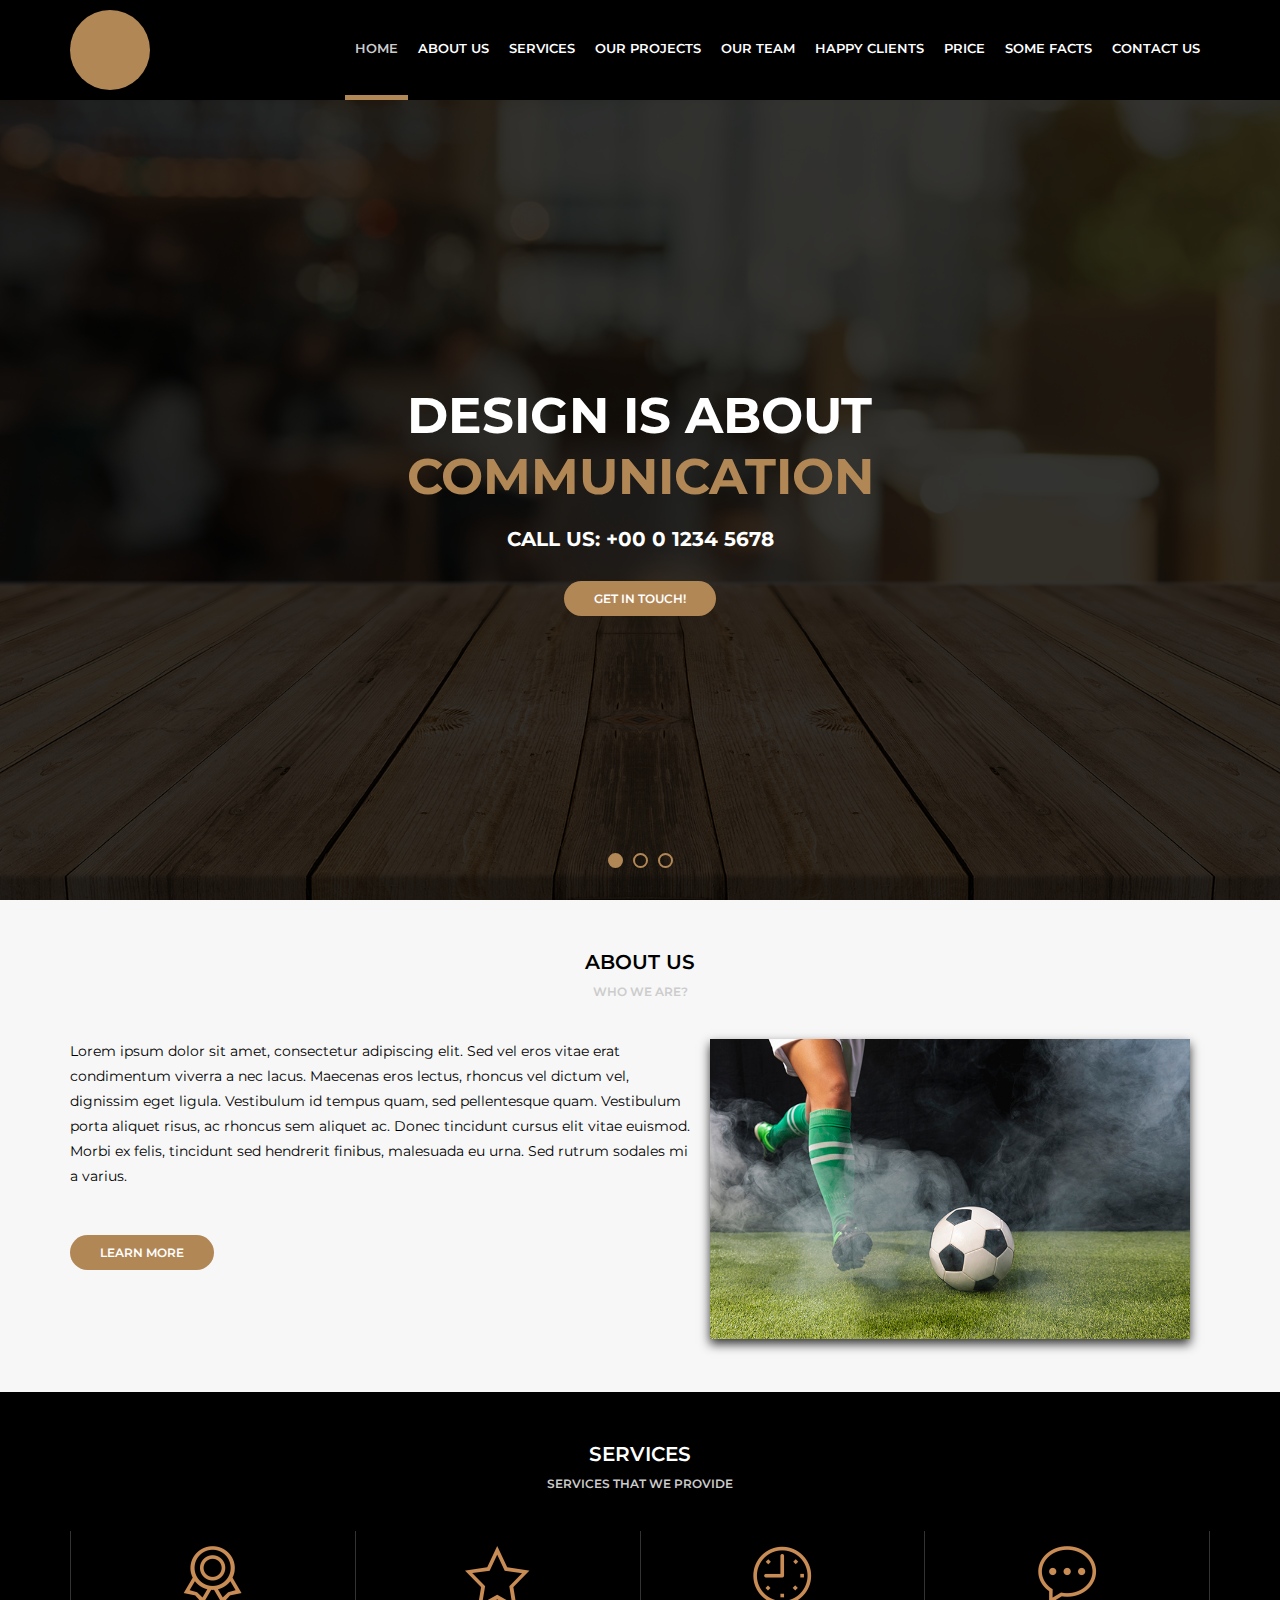
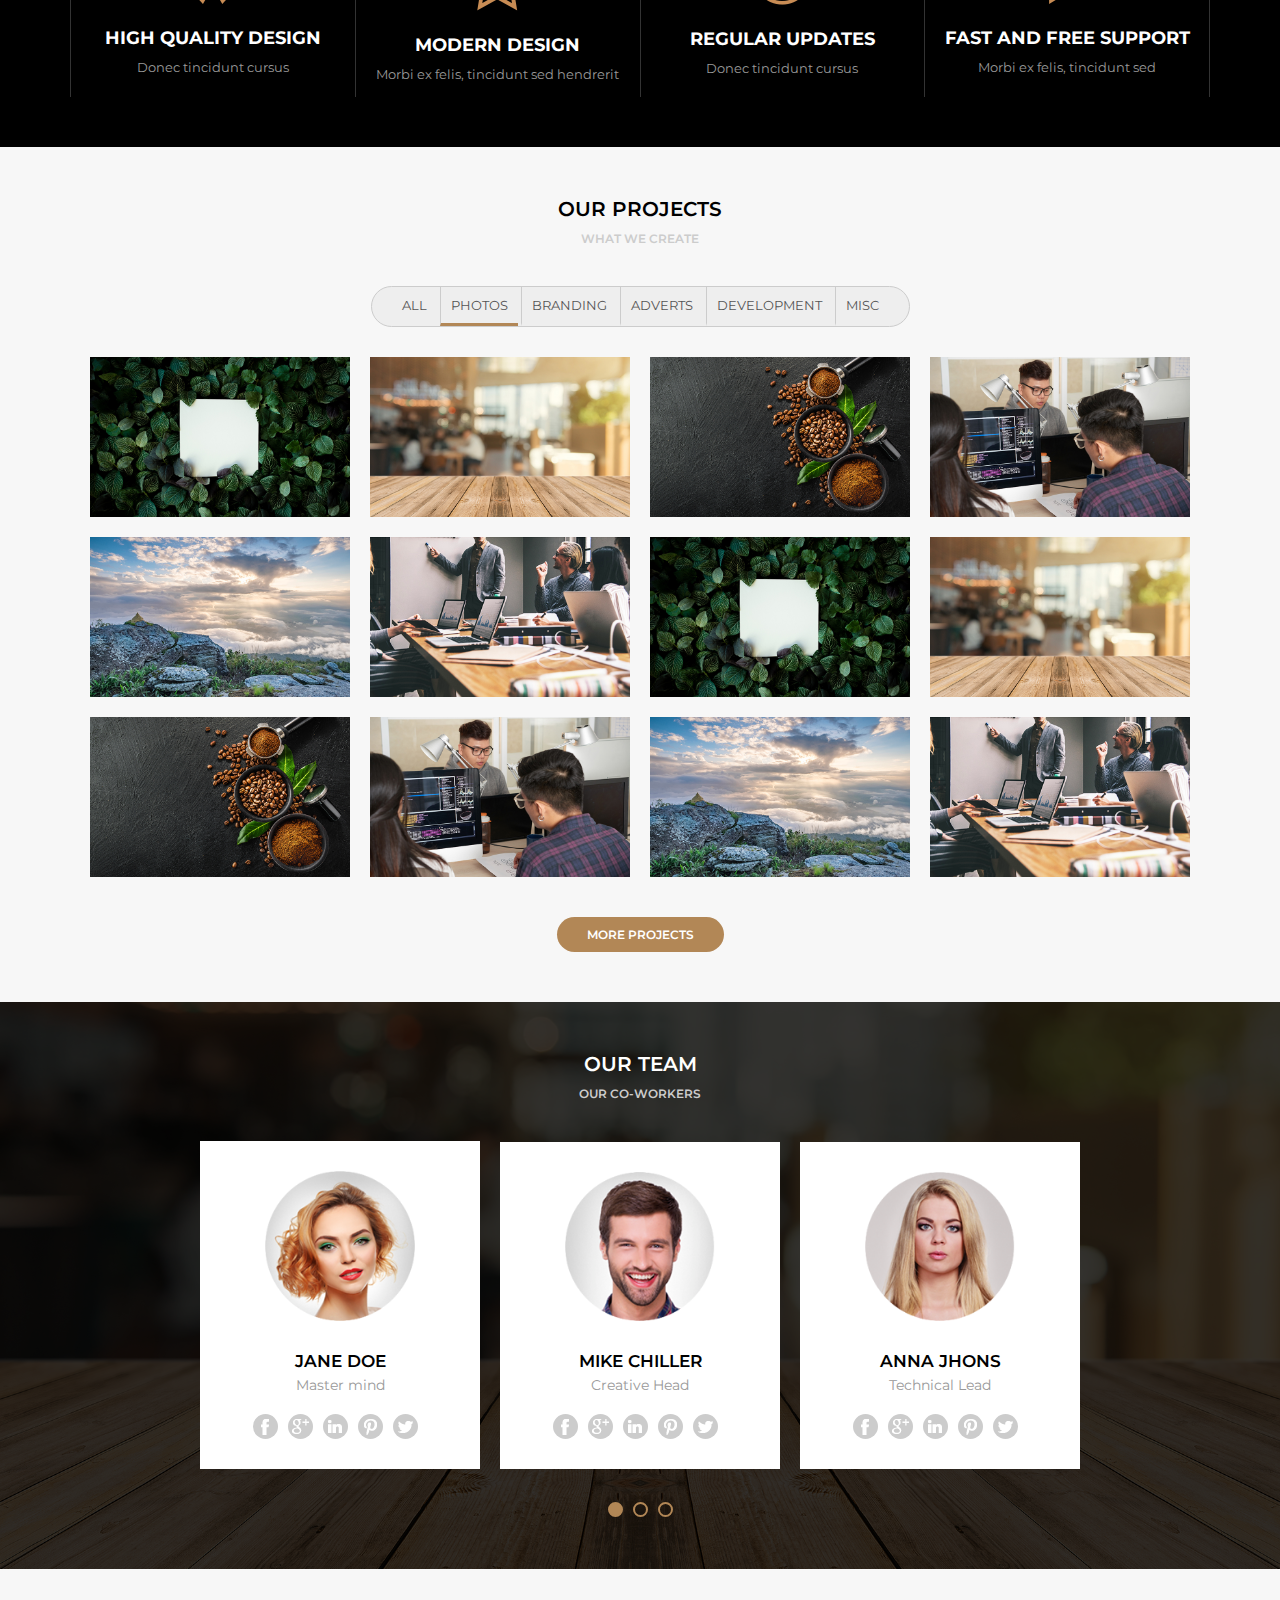
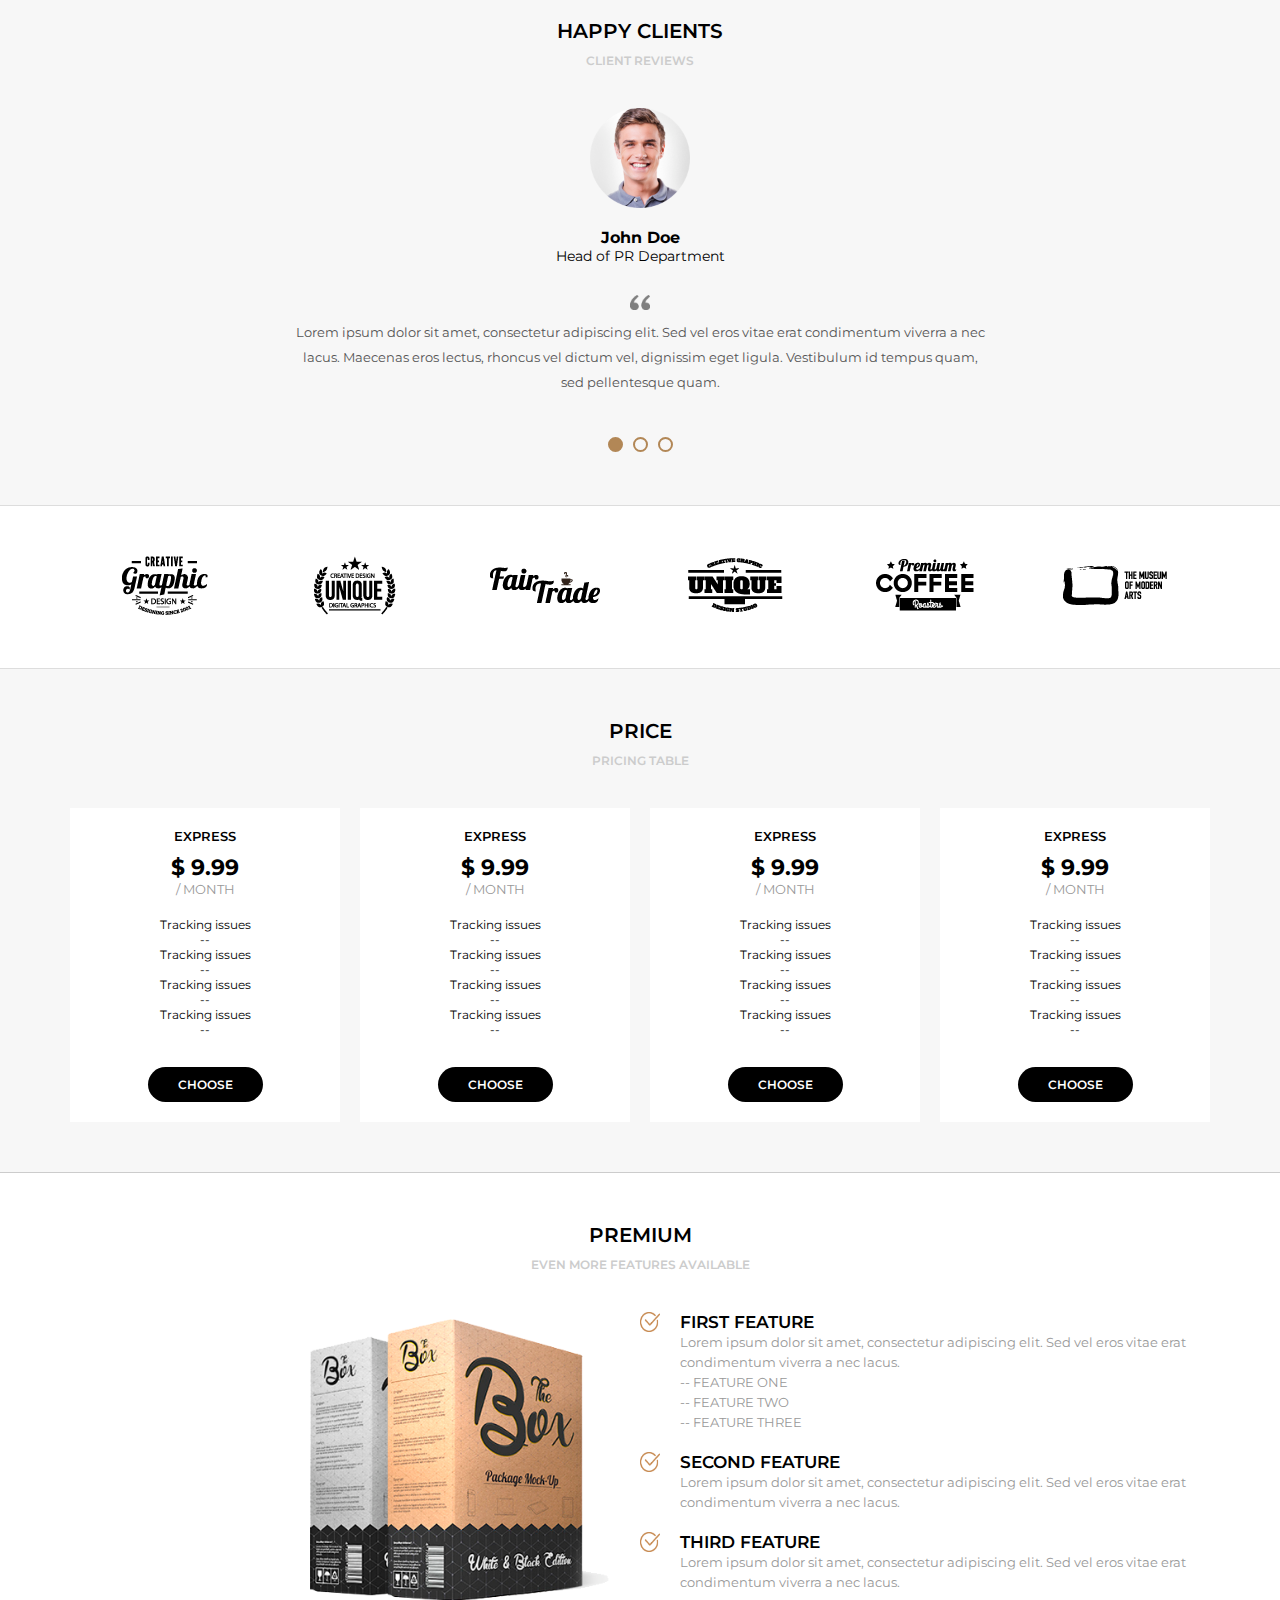
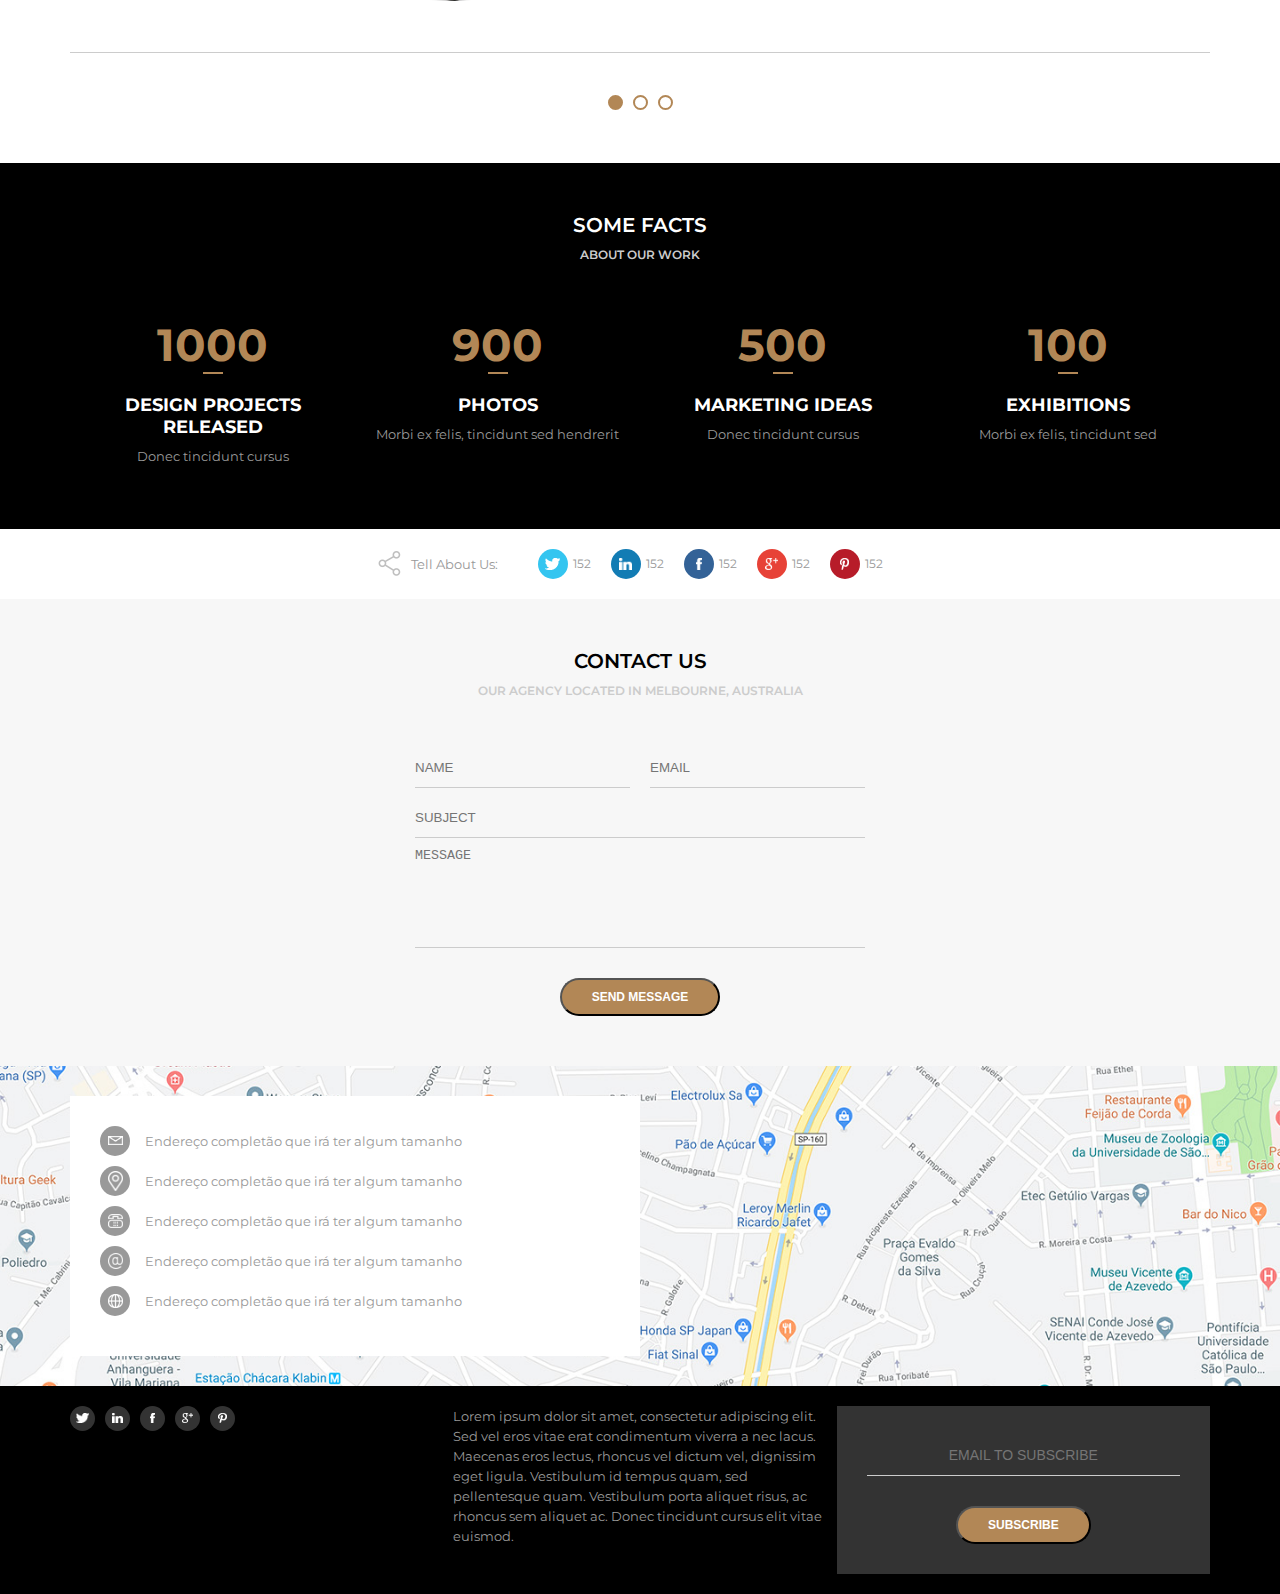
<file: HTML_CSS/Fundamentos_HTML_CSS/projeto_awax_curso/index.html>
<!DOCTYPE html>
<html>
<head>
    <meta charset="UTF-8" />
    <title>Awax</title>
    <meta name="viewport" content="width=device-width,minimum-scale=1,initial-scale=1" />
    <link href="https://fonts.googleapis.com/css?family=Montserrat:300,400,600,700&display=swap" rel="stylesheet" />
    <link rel="stylesheet" type="text/css" href="assets/css/style.css" />
</head>
<body>
<header>
    <div class="header">
        <div class="logo">
            <div class="logoimg"></div>
        </div>
        <div class="menu">
            <img class="menu-opener" src="assets/images/menu.png" />
            <nav>
                <ul>
                    <li class="active"><a href="">Home</a></li>
                    <li><a href="">About us</a></li>
                    <li><a href="">Services</a></li>
                    <li><a href="">Our Projects</a></li>
                    <li><a href="">Our Team</a></li>
                    <li><a href="">Happy Clients</a></li>
                    <li><a href="">Price</a></li>
                    <li><a href="">Some Facts</a></li>
                    <li><a href="">Contact Us</a></li>
                </ul>
            </nav>
        </div>
    </div>
</header>
<main>
    <section class="banner">
        <div class="sliders" style="margin-left:0;">
            <div class="slide">
                <div class="slidearea">
                    <h1>Design is about<br/><span>Communication</span></h1>
                    <h2>Call Us: +00 0 1234 5678</h2>
                    <a href="" class="button">Get in touch!</a>
                </div>
            </div><div class="slide">
                <div class="slidearea">
                    <h1>Design is about<br/><span>Teste</span></h1>
                    <h2>Call Us: +00 0 1234 5678</h2>
                    <a href="" class="button">Get in touch!</a>
                </div>
            </div><div class="slide">
                <div class="slidearea">
                    <h1>Design is about<br/><span>Algo</span></h1>
                    <h2>Call Us: +00 0 1234 5678</h2>
                    <a href="" class="button">Get in touch!</a>
                </div>
            </div>
        </div>
        <div class="sliders-pointers">
            <div class="pointer active"></div>
            <div class="pointer"></div>
            <div class="pointer"></div>
        </div>
    </section>

    <section class="default light">
        <div class="section-title">About us</div>
        <div class="section-desc">Who we are?</div>
        <div class="section-body">
            <div class="section-aboutus">
                <div class="section-aboutus--left">
                    <p>Lorem ipsum dolor sit amet, consectetur adipiscing elit. Sed vel eros vitae erat condimentum viverra a nec lacus. Maecenas eros lectus, rhoncus vel dictum vel, dignissim eget ligula. Vestibulum id tempus quam, sed pellentesque quam. Vestibulum porta aliquet risus, ac rhoncus sem aliquet ac. Donec tincidunt cursus elit vitae euismod. Morbi ex felis, tincidunt sed hendrerit finibus, malesuada eu urna. Sed rutrum sodales mi a varius.</p>
                    <br/>
                    <a href="" class="button">Learn More</a>
                </div>
                <div class="section-aboutus--right">
                    <img src="media/foto9.jpg" />
                </div>
            </div>
        </div>
    </section>

    <section class="default dark">
        <div class="section-title">Services</div>
        <div class="section-desc">Services that we provide</div>
        <div class="section-body">
            <div class="section-services">
                <div class="section-service">
                    <img src="assets/images/medalha.png" />
                    <h4>High Quality Design</h4>
                    <p>Donec tincidunt cursus</p>
                </div>
                <div class="section-service">
                    <img src="assets/images/estrela.png" />
                    <h4>Modern Design</h4>
                    <p>Morbi ex felis, tincidunt sed hendrerit</p>
                </div>
                <div class="section-service">
                    <img src="assets/images/relogio.png" />
                    <h4>Regular Updates</h4>
                    <p>Donec tincidunt cursus</p>
                </div>
                <div class="section-service">
                    <img src="assets/images/balao.png" />
                    <h4>Fast and free support</h4>
                    <p>Morbi ex felis, tincidunt sed</p>
                </div>
            </div>
        </div>
    </section>

    <section class="default light">
        <div class="section-title">Our Projects</div>
        <div class="section-desc">What we create</div>
        <div class="section-body">
            <div class="section-projects">
                <div class="section-projects--filters">
                    <ul>
                        <li>All</li>
                        <li class="active">Photos</li>
                        <li>Branding</li>
                        <li>Adverts</li>
                        <li>Development</li>
                        <li>Misc</li>
                    </ul>
                </div>
                <div class="section-projects--photos">
                    <div class="section-projects--photo">
                        <div class="section-projects--photoarea">
                            <div class="section-projects--photoinfo">
                                <h5>ABOUT</h5>
                                <p>Vestibulum porta aliquet risus</p>
                            </div>
                            <img src="media/foto1.jpg" />
                        </div>
                    </div>
                    <div class="section-projects--photo">
                        <div class="section-projects--photoarea">
                            <div class="section-projects--photoinfo">
                                <h5>ABOUT</h5>
                                <p>Vestibulum porta aliquet risus</p>
                            </div>
                            <img src="media/foto2.jpg" />
                        </div>
                    </div>
                    <div class="section-projects--photo">
                        <div class="section-projects--photoarea">
                            <div class="section-projects--photoinfo">
                                <h5>ABOUT</h5>
                                <p>Vestibulum porta aliquet risus</p>
                            </div>
                            <img src="media/foto3.jpg" />
                        </div>
                    </div>
                    <div class="section-projects--photo">
                        <div class="section-projects--photoarea">
                            <div class="section-projects--photoinfo">
                                <h5>ABOUT</h5>
                                <p>Vestibulum porta aliquet risus</p>
                            </div>
                            <img src="media/foto4.jpg" />
                        </div>
                    </div>
                    <div class="section-projects--photo">
                        <div class="section-projects--photoarea">
                            <div class="section-projects--photoinfo">
                                <h5>ABOUT</h5>
                                <p>Vestibulum porta aliquet risus</p>
                            </div>
                            <img src="media/foto5.jpg" />
                        </div>
                    </div>
                    <div class="section-projects--photo">
                        <div class="section-projects--photoarea">
                            <div class="section-projects--photoinfo">
                                <h5>ABOUT</h5>
                                <p>Vestibulum porta aliquet risus</p>
                            </div>
                            <img src="media/foto6.jpg" />
                        </div>
                    </div>
                    <div class="section-projects--photo">
                        <div class="section-projects--photoarea">
                            <div class="section-projects--photoinfo">
                                <h5>ABOUT</h5>
                                <p>Vestibulum porta aliquet risus</p>
                            </div>
                            <img src="media/foto1.jpg" />
                        </div>
                    </div>
                    <div class="section-projects--photo">
                        <div class="section-projects--photoarea">
                            <div class="section-projects--photoinfo">
                                <h5>ABOUT</h5>
                                <p>Vestibulum porta aliquet risus</p>
                            </div>
                            <img src="media/foto2.jpg" />
                        </div>
                    </div>
                    <div class="section-projects--photo">
                        <div class="section-projects--photoarea">
                            <div class="section-projects--photoinfo">
                                <h5>ABOUT</h5>
                                <p>Vestibulum porta aliquet risus</p>
                            </div>
                            <img src="media/foto3.jpg" />
                        </div>
                    </div>
                    <div class="section-projects--photo">
                        <div class="section-projects--photoarea">
                            <div class="section-projects--photoinfo">
                                <h5>ABOUT</h5>
                                <p>Vestibulum porta aliquet risus</p>
                            </div>
                            <img src="media/foto4.jpg" />
                        </div>
                    </div>
                    <div class="section-projects--photo">
                        <div class="section-projects--photoarea">
                            <div class="section-projects--photoinfo">
                                <h5>ABOUT</h5>
                                <p>Vestibulum porta aliquet risus</p>
                            </div>
                            <img src="media/foto5.jpg" />
                        </div>
                    </div>
                    <div class="section-projects--photo">
                        <div class="section-projects--photoarea">
                            <div class="section-projects--photoinfo">
                                <h5>ABOUT</h5>
                                <p>Vestibulum porta aliquet risus</p>
                            </div>
                            <img src="media/foto6.jpg" />
                        </div>
                    </div>
                </div>

                <a href="" class="button">More Projects</a>
            </div>
        </div>
    </section>

    <section class="default dark bg-team">
        <div class="section-team-area">
            <div class="section-title">Our Team</div>
            <div class="section-desc">Our Co-Workers</div>
            <div class="section-body">
                <div class="section-team">
                    <div class="sliders" style="margin-left:0;">
                        <div class="slide">
                            <div class="slidearea">
                                <img class="section-team--avatar" src="media/mulher1.png" />
                                <div class="section-team--name">Jane Doe</div>
                                <div class="section-team--role">Master mind</div>
                                <div class="section-team--social">
                                        <a href=""><img src="assets/images/facebook.png" /></a>
                                        <a href=""><img src="assets/images/googleplus.png" /></a>
                                        <a href=""><img src="assets/images/linkedin.png" /></a>
                                        <a href=""><img src="assets/images/pinterest.png" /></a>
                                        <a href=""><img src="assets/images/twitter.png" /></a>
                                </div>
                            </div>
                        </div><div class="slide">
                            <div class="slidearea">
                                <img class="section-team--avatar" src="media/homem1.png" />
                                <div class="section-team--name">Mike Chiller</div>
                                <div class="section-team--role">Creative Head</div>
                                <div class="section-team--social">
                                        <a href=""><img src="assets/images/facebook.png" /></a>
                                        <a href=""><img src="assets/images/googleplus.png" /></a>
                                        <a href=""><img src="assets/images/linkedin.png" /></a>
                                        <a href=""><img src="assets/images/pinterest.png" /></a>
                                        <a href=""><img src="assets/images/twitter.png" /></a>
                                </div>
                            </div>
                        </div><div class="slide">
                            <div class="slidearea">
                                <img class="section-team--avatar" src="media/mulher2.png" />
                                <div class="section-team--name">Anna Jhons</div>
                                <div class="section-team--role">Technical Lead</div>
                                <div class="section-team--social">
                                        <a href=""><img src="assets/images/facebook.png" /></a>
                                        <a href=""><img src="assets/images/googleplus.png" /></a>
                                        <a href=""><img src="assets/images/linkedin.png" /></a>
                                        <a href=""><img src="assets/images/pinterest.png" /></a>
                                        <a href=""><img src="assets/images/twitter.png" /></a>
                                </div>
                            </div>
                        </div><div class="slide">
                            <div class="slidearea">
                                <img class="section-team--avatar" src="media/mulher1.png" />
                                <div class="section-team--name">Jane Doe</div>
                                <div class="section-team--role">Master mind</div>
                                <div class="section-team--social">
                                        <a href=""><img src="assets/images/facebook.png" /></a>
                                        <a href=""><img src="assets/images/googleplus.png" /></a>
                                        <a href=""><img src="assets/images/linkedin.png" /></a>
                                        <a href=""><img src="assets/images/pinterest.png" /></a>
                                        <a href=""><img src="assets/images/twitter.png" /></a>
                                </div>
                            </div>
                        </div>
                    </div>
                </div>
                <div class="sliders-pointers">
                    <div class="pointer active"></div>
                    <div class="pointer"></div>
                    <div class="pointer"></div>
                </div>
            </div>
        </div>
    </section>

    <section class="default light testimonials">
        <div class="section-title">Happy Clients</div>
        <div class="section-desc">Client Reviews</div>
        <div class="section-body">
            <div class="section-testimonials">
                <div class="sliders" style="margin-left:0;">
                    <div class="slide">
                        <div class="slidearea">
                            <img class="section-testimonials--avatar" src="media/homem2.png" />
                            <div class="section-testimonials--name">John Doe</div>
                            <div class="section-testimonials--role">Head of PR Department</div>
                            <img class="section-testimonials--quoteimg" src="assets/images/quote.png" />
                            <div class="section-testimonials--quote">Lorem ipsum dolor sit amet, consectetur adipiscing elit. Sed vel eros vitae erat condimentum viverra a nec lacus. Maecenas eros lectus, rhoncus vel dictum vel, dignissim eget ligula. Vestibulum id tempus quam, sed pellentesque quam.</div>
                        </div>
                    </div><div class="slide">
                        <div class="slidearea">
                            <img class="section-testimonials--avatar" src="media/homem2.png" />
                            <div class="section-testimonials--name">John Doe</div>
                            <div class="section-testimonials--role">Head of PR Department</div>
                            <img class="section-testimonials--quoteimg" src="assets/images/quote.png" />
                            <div class="section-testimonials--quote">Lorem ipsum dolor sit amet, consectetur adipiscing elit. Sed vel eros vitae erat condimentum viverra a nec lacus. Maecenas eros lectus, rhoncus vel dictum vel, dignissim eget ligula. Vestibulum id tempus quam, sed pellentesque quam.</div>
                        </div>
                    </div><div class="slide">
                        <div class="slidearea">
                            <img class="section-testimonials--avatar" src="media/homem2.png" />
                            <div class="section-testimonials--name">John Doe</div>
                            <div class="section-testimonials--role">Head of PR Department</div>
                            <img class="section-testimonials--quoteimg" src="assets/images/quote.png" />
                            <div class="section-testimonials--quote">Lorem ipsum dolor sit amet, consectetur adipiscing elit. Sed vel eros vitae erat condimentum viverra a nec lacus. Maecenas eros lectus, rhoncus vel dictum vel, dignissim eget ligula. Vestibulum id tempus quam, sed pellentesque quam.</div>
                        </div>
                    </div>
                </div>
                <div class="sliders-pointers">
                    <div class="pointer active"></div>
                    <div class="pointer"></div>
                    <div class="pointer"></div>
                </div>
            </div>
        </div>
    </section>

    <section class="default section-companies">
        <div class="section-body">
            <div class="section-companies--area">
                <div class="section-company">
                    <img src="media/empresa1.png" />
                </div>
                <div class="section-company">
                    <img src="media/empresa2.png" />
                </div>
                <div class="section-company">
                    <img src="media/empresa3.png" />
                </div>
                <div class="section-company">
                    <img src="media/empresa4.png" />
                </div>
                <div class="section-company">
                    <img src="media/empresa5.png" />
                </div>
                <div class="section-company">
                    <img src="media/empresa6.png" />
                </div>
            </div>
        </div>
    </section>

    <section class="default light">
        <div class="section-title">Price</div>
        <div class="section-desc">Pricing Table</div>
        <div class="section-body">
            <div class="section-price">
                    <div class="section-price--item">
                        <div class="section-price--item-name">Express</div>
                        <div class="section-price--item-money">$ 9.99</div>
                        <div class="section-price--item-period">/ month</div>
                        <div class="section-price--item-point">Tracking issues<br/>--</div>
                        <div class="section-price--item-point">Tracking issues<br/>--</div>
                        <div class="section-price--item-point">Tracking issues<br/>--</div>
                        <div class="section-price--item-point">Tracking issues<br/>--</div>
                        <a href="" class="button button--dark">Choose</a>
                    </div>
                    <div class="section-price--item">
                        <div class="section-price--item-name">Express</div>
                        <div class="section-price--item-money">$ 9.99</div>
                        <div class="section-price--item-period">/ month</div>
                        <div class="section-price--item-point">Tracking issues<br/>--</div>
                        <div class="section-price--item-point">Tracking issues<br/>--</div>
                        <div class="section-price--item-point">Tracking issues<br/>--</div>
                        <div class="section-price--item-point">Tracking issues<br/>--</div>
                        <a href="" class="button button--dark">Choose</a>
                    </div>
                    <div class="section-price--item">
                        <div class="section-price--item-name">Express</div>
                        <div class="section-price--item-money">$ 9.99</div>
                        <div class="section-price--item-period">/ month</div>
                        <div class="section-price--item-point">Tracking issues<br/>--</div>
                        <div class="section-price--item-point">Tracking issues<br/>--</div>
                        <div class="section-price--item-point">Tracking issues<br/>--</div>
                        <div class="section-price--item-point">Tracking issues<br/>--</div>
                        <a href="" class="button button--dark">Choose</a>
                    </div>
                    <div class="section-price--item">
                        <div class="section-price--item-name">Express</div>
                        <div class="section-price--item-money">$ 9.99</div>
                        <div class="section-price--item-period">/ month</div>
                        <div class="section-price--item-point">Tracking issues<br/>--</div>
                        <div class="section-price--item-point">Tracking issues<br/>--</div>
                        <div class="section-price--item-point">Tracking issues<br/>--</div>
                        <div class="section-price--item-point">Tracking issues<br/>--</div>
                        <a href="" class="button button--dark">Choose</a>
                    </div>
            </div>
        </div>
    </section>

    <section class="default light premium">
        <div class="section-title">Premium</div>
        <div class="section-desc">Even More Features Available</div>
        <div class="section-body">
            <div class="section-premium">
                <div class="sliders" style="margin-left:0;">
                    <div class="slide">
                        <div class="slidearea">
                            <div class="section-premium--left">
                                <img src="media/livros.png" />
                            </div>
                            <div class="section-premium--right">
                                    <div class="section-premium--item">
                                        <img src="assets/images/check.png" />
                                        <div>
                                            <h4>FIRST FEATURE</h4>
                                            Lorem ipsum dolor sit amet, consectetur adipiscing elit. Sed vel eros vitae erat condimentum viverra a nec lacus.<br/>
                                            -- FEATURE ONE<br/>
                                            -- FEATURE TWO<br/>
                                            -- FEATURE THREE
                                        </div>
                                    </div>
                                    <div class="section-premium--item">
                                        <img src="assets/images/check.png" />
                                        <div>
                                            <h4>SECOND FEATURE</h4>
                                            Lorem ipsum dolor sit amet, consectetur adipiscing elit. Sed vel eros vitae erat condimentum viverra a nec lacus.
                                        </div>
                                    </div>
                                    <div class="section-premium--item">
                                        <img src="assets/images/check.png" />
                                        <div>
                                            <h4>THIRD FEATURE</h4>
                                            Lorem ipsum dolor sit amet, consectetur adipiscing elit. Sed vel eros vitae erat condimentum viverra a nec lacus.
                                        </div>
                                    </div>
                            </div>
                        </div>
                    </div><div class="slide">
                        <div class="slidearea">
                            ...
                        </div>
                    </div><div class="slide">
                        <div class="slidearea">
                            ...
                        </div>
                    </div>
                </div>
                <div class="sliders-pointers">
                    <div class="pointer active"></div>
                    <div class="pointer"></div>
                    <div class="pointer"></div>
                </div>
            </div>
        </div>
    </section>

    <section class="default dark">
        <div class="section-title">Some Facts</div>
        <div class="section-desc">About our work</div>
        <div class="section-body">
            <div class="section-facts">
                <div class="section-fact">
                    <h3>1000</h3>
                    <div class="section-fact-line"></div>
                    <h4>Design Projects Released</h4>
                    <p>Donec tincidunt cursus</p>
                </div>
                <div class="section-fact">
                    <h3>900</h3>
                    <div class="section-fact-line"></div>
                    <h4>Photos</h4>
                    <p>Morbi ex felis, tincidunt sed hendrerit</p>
                </div>
                <div class="section-fact">
                    <h3>500</h3>
                    <div class="section-fact-line"></div>
                    <h4>Marketing Ideas</h4>
                    <p>Donec tincidunt cursus</p>
                </div>
                <div class="section-fact">
                    <h3>100</h3>
                    <div class="section-fact-line"></div>
                    <h4>Exhibitions</h4>
                    <p>Morbi ex felis, tincidunt sed</p>
                </div>
            </div>
        </div>
    </section>

    <section class="section-share">
        <div class="section-share--legend">
            <img src="assets/images/share.png" />
            Tell About Us:
        </div>
        <div class="section-share--item">
            <div class="section-share--icon twitter">
                <img src="assets/images/twitter.png" />
            </div>
            152
        </div>
        <div class="section-share--item">
            <div class="section-share--icon linkedin">
                <img src="assets/images/linkedin.png" />
            </div>
            152
        </div>
        <div class="section-share--item">
            <div class="section-share--icon facebook">
                <img src="assets/images/facebook.png" />
            </div>
            152
        </div>
        <div class="section-share--item">
            <div class="section-share--icon googleplus">
                <img src="assets/images/googleplus.png" />
            </div>
            152
        </div>
        <div class="section-share--item">
            <div class="section-share--icon pinterest">
                <img src="assets/images/pinterest.png" />
            </div>
            152
        </div>
    </section>

    <section class="default light">
        <div class="section-title">Contact Us</div>
        <div class="section-desc">Our Agency Located in Melbourne, Australia</div>
        <div class="section-body">
            <div class="section-contact">
                <form method="POST">
                    <div class="section-contact--split">
                        <input type="text" name="name" placeholder="NAME" />
                        <input type="text" name="name" placeholder="EMAIL" />
                    </div>
                    <input type="text" name="name" placeholder="SUBJECT" />
                    <textarea name="message" placeholder="MESSAGE"></textarea>
                    <input type="submit" value="Send Message" class="button" />
                </form>
            </div>
        </div>
    </section>

    <section class="section-map">
        <div class="section-map--area">
            <div class="section-map--info">
                    <div class="section-map--info-item">
                        <div class="section-map--info-item-img">
                            <img src="assets/images/carta.png" />
                        </div>
                        Endereço completão que irá ter algum tamanho
                    </div>
                    <div class="section-map--info-item">
                        <div class="section-map--info-item-img">
                            <img src="assets/images/localizacao.png" />
                        </div>
                        Endereço completão que irá ter algum tamanho
                    </div>
                    <div class="section-map--info-item">
                        <div class="section-map--info-item-img">
                            <img src="assets/images/telefone.png" />
                        </div>
                        Endereço completão que irá ter algum tamanho
                    </div>
                    <div class="section-map--info-item">
                        <div class="section-map--info-item-img">
                            <img src="assets/images/arroba.png" />
                        </div>
                        Endereço completão que irá ter algum tamanho
                    </div>
                    <div class="section-map--info-item">
                        <div class="section-map--info-item-img">
                            <img src="assets/images/web.png" />
                        </div>
                        Endereço completão que irá ter algum tamanho
                    </div>
            </div>
        </div>
    </section>


</main>
<footer>
    <div class="footer--area">
        <div class="footer--item area1">
            <div class="footer-social">
                <a href=""><img src="assets/images/twitter.png" /></a>
                <a href=""><img src="assets/images/linkedin.png" /></a>
                <a href=""><img src="assets/images/facebook.png" /></a>
                <a href=""><img src="assets/images/googleplus.png" /></a>
                <a href=""><img src="assets/images/pinterest.png" /></a>
            </div>
        </div>
        <div class="footer--item area2">
                Lorem ipsum dolor sit amet, consectetur adipiscing elit. Sed vel eros vitae erat condimentum viverra a nec lacus. Maecenas eros lectus, rhoncus vel dictum vel, dignissim eget ligula. Vestibulum id tempus quam, sed pellentesque quam. Vestibulum porta aliquet risus, ac rhoncus sem aliquet ac. Donec tincidunt cursus elit vitae euismod.
        </div>
        <div class="footer--item area3">
            <form method="POST">
                <input type="email" name="email" placeholder="EMAIL TO SUBSCRIBE" />
                <button class="button">Subscribe</button>
            </form>
        </div>
    </div>
</footer>
</body>
</html>
</file>
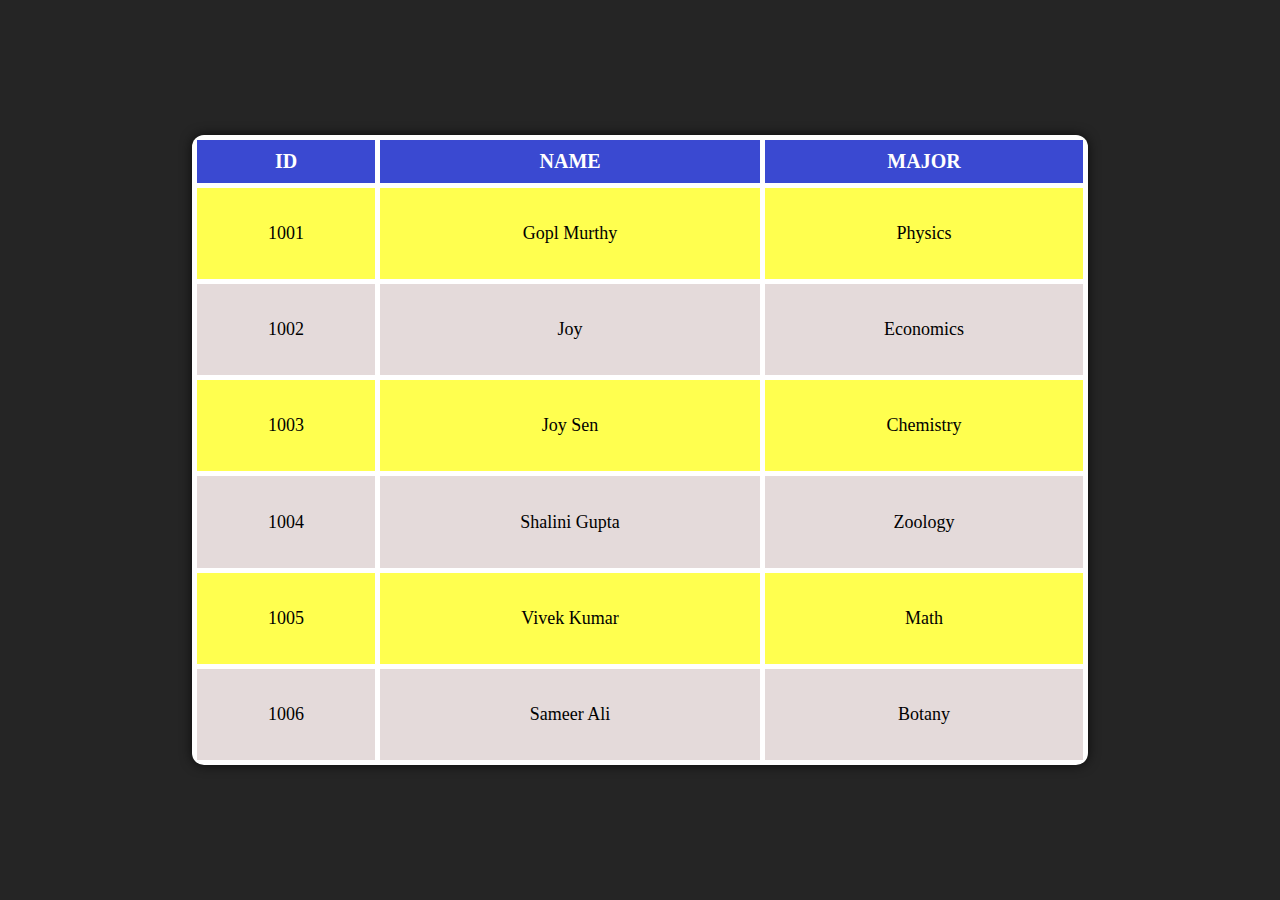
<file: HTML_CSS/Fundamentos_HTML_CSS/tabela_zebra/index.html>
<!DOCTYPE html>
<html lang="en">

<head>
    <meta charset="UTF-8">
    <meta name="viewport" content="width=device-width, initial-scale=1.0">
    <link rel="stylesheet" href="style.css">
    <title>Tabela Zebra</title>
</head>

<body>

    <table>
        <thead>
            <tr>
                <th>Id</th>
                <th>Name</th>
                <th>Major</th>
            </tr>
        </thead>

        <tbody>
            <tr>
                <td>1001</td>
                <td>Gopl Murthy</td>
                <td>Physics</td>
            </tr>
            <tr>
                <td>1002</td>
                <td>Joy</td>
                <td>Economics</td>
            </tr>
            <tr>
                <td>1003</td>
                <td>Joy Sen</td>
                <td>Chemistry</td>
            </tr>
            <tr>
                <td>1004</td>
                <td>Shalini Gupta</td>
                <td>Zoology</td>
            </tr>
            <tr>
                <td>1005</td>
                <td>Vivek Kumar</td>
                <td>Math</td>
            </tr>
            <tr>
                <td>1006</td>
                <td>Sameer Ali</td>
                <td>Botany</td>
            </tr>

        </tbody>
    </table>

</body>

</html>
</file>
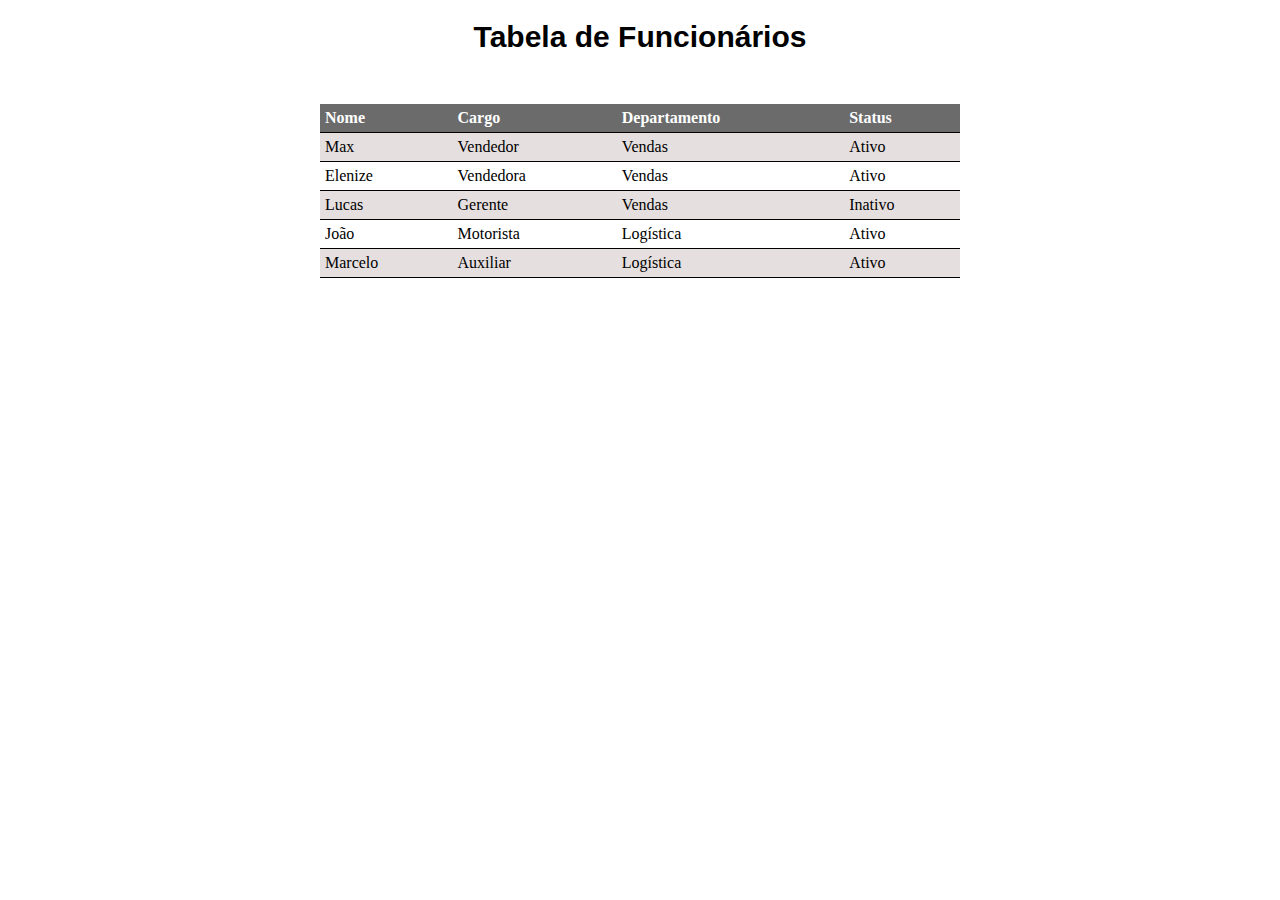
<file: HTML_CSS/Fundamentos_HTML_CSS/Tabelas/index.html>
<!DOCTYPE html>
<html lang="en">
<head>
    <meta charset="UTF-8">
    <meta name="viewport" content="width=device-width, initial-scale=1.0">
    <link rel="stylesheet" href="style.css">
    <title>Tabela de Funcionários</title>
</head>
<body>
    <header>
        <h1>Tabela de Funcionários</h1>
    </header>

    <main>
        <table class="table">
            <thead>
                <tr>
                    <th>Nome</th>
                    <th>Cargo</th>
                    <th>Departamento</th>
                    <th>Status</th>
                </tr>
            </thead>

            <tbody>
                <tr>
                    <td>Max</td>
                    <td>Vendedor</td>
                    <td>Vendas</td>
                    <td>Ativo</td>
                </tr>
                
                <tr>
                    <td>Elenize</td>
                    <td>Vendedora</td>
                    <td>Vendas</td>
                    <td>Ativo</td>
                </tr>

                <tr>
                    <td>Lucas</td>
                    <td>Gerente</td>
                    <td>Vendas</td>
                    <td>Inativo</td>
                </tr>

                <tr>
                    <td>João</td>
                    <td>Motorista</td>
                    <td>Logística</td>
                    <td>Ativo</td>
                </tr>

                <tr>
                    <td>Marcelo</td>
                    <td>Auxiliar</td>
                    <td>Logística</td>
                    <td>Ativo</td>
                </tr>

            </tbody>

        </table>
    </main>

</body>
</html>
</file>
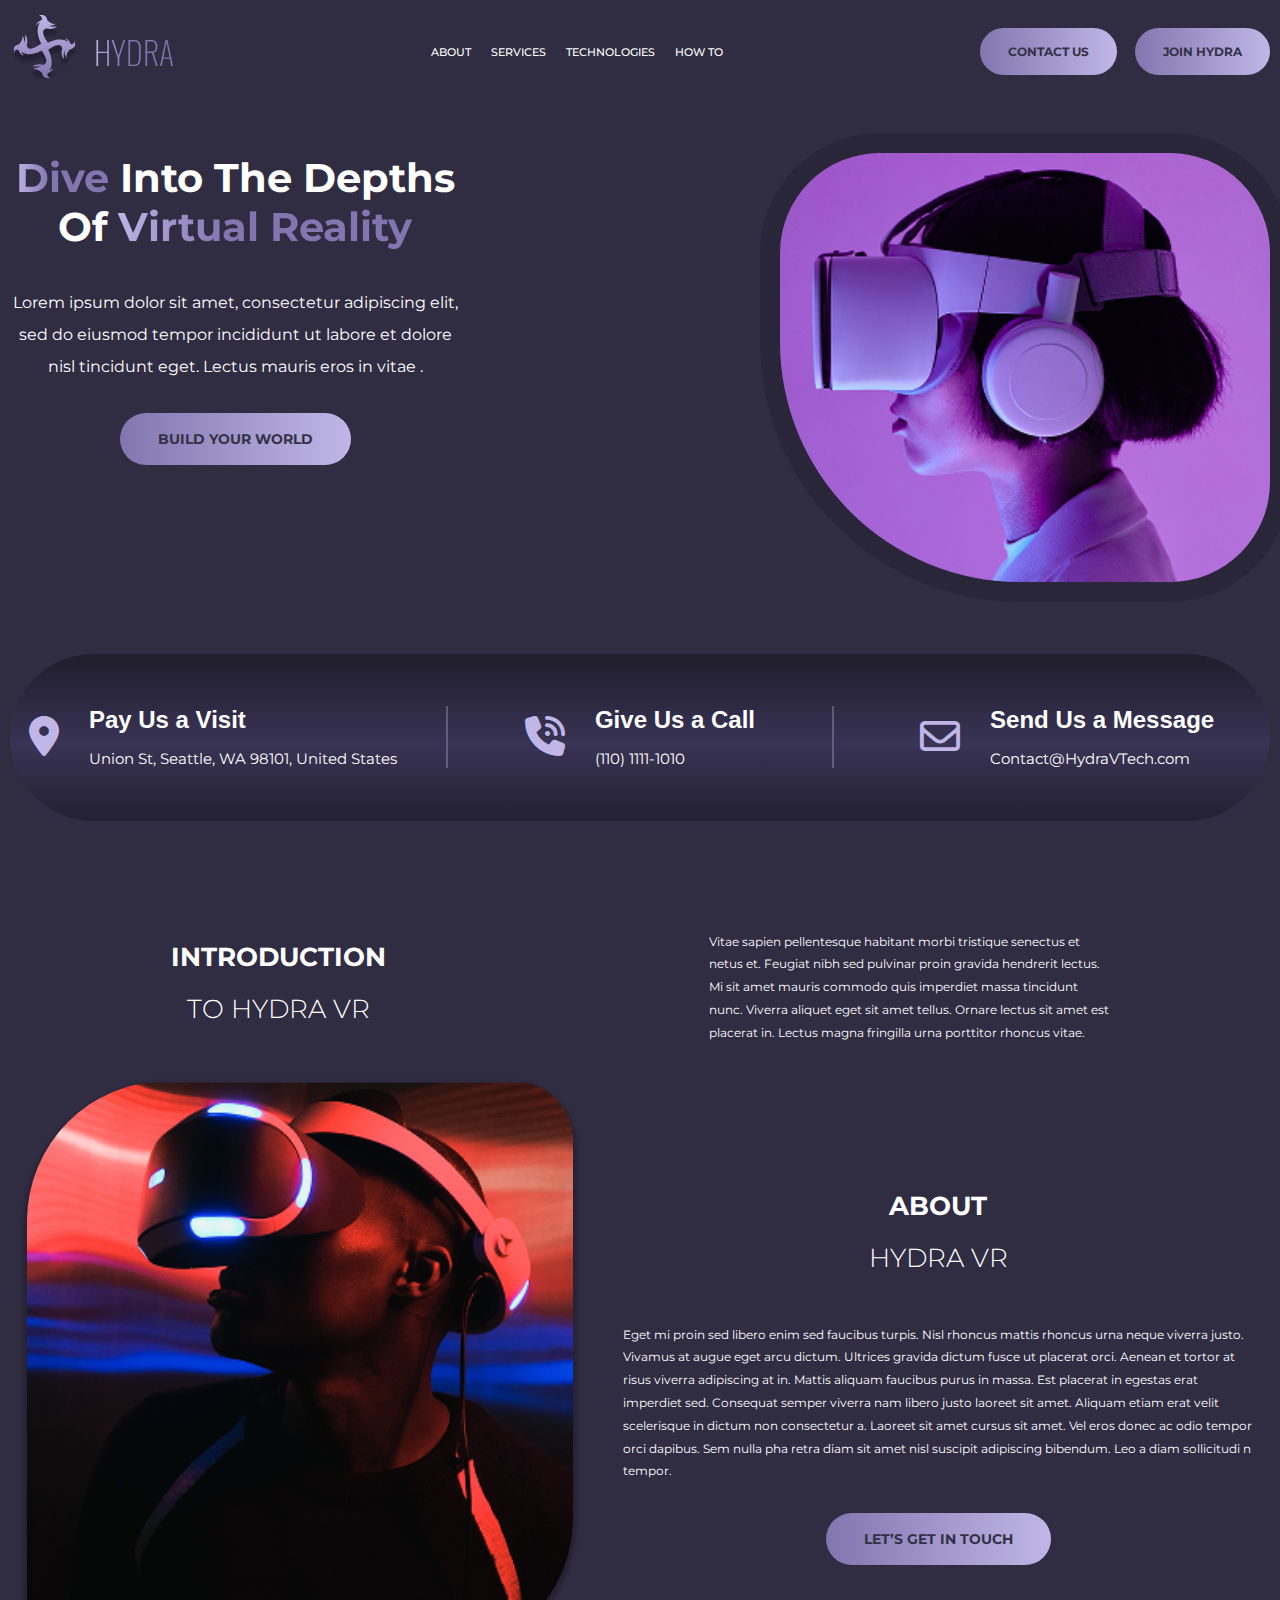
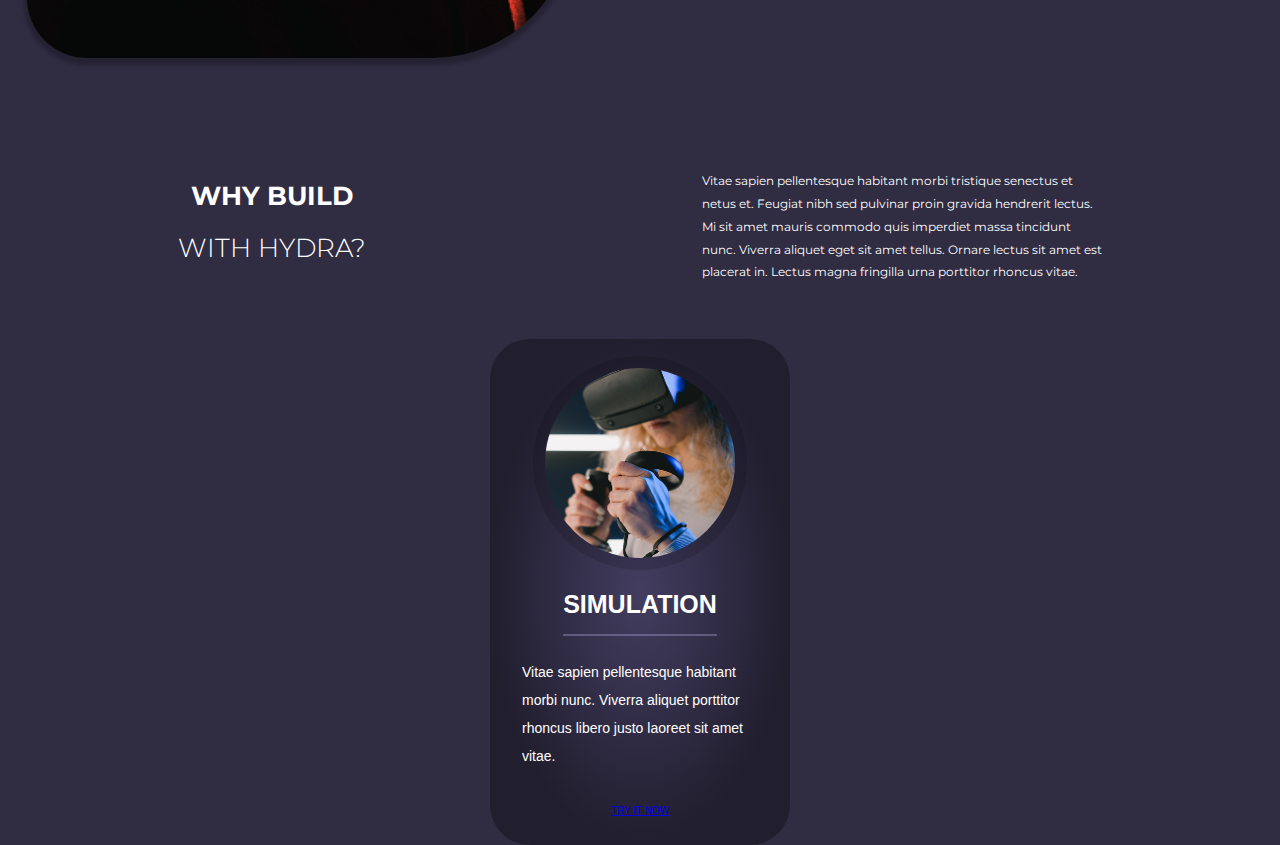
<file: HTML_CSS/HTML_CSS_Avancado/landing_page_hydra/index.html>
<!DOCTYPE html>
<html lang="en">

<head>
    <meta charset="UTF-8">
    <meta name="viewport" content="width=device-width, initial-scale=1.0">
    <link rel="shortcut icon" href="assets/image/logo.svg" type="image/x-icon">
    <link rel="preconnect" href="https://fonts.googleapis.com">
    <link rel="preconnect" href="https://fonts.gstatic.com" crossorigin>
    <link
        href="https://fonts.googleapis.com/css2?family=Montserrat:ital,wght@0,100..900;1,100..900&family=Oswald:wght@200..700&display=swap"
        rel="stylesheet">
    <link rel="stylesheet" href="https://cdnjs.cloudflare.com/ajax/libs/font-awesome/6.7.2/css/all.min.css"
        integrity="sha512-Evv84Mr4kqVGRNSgIGL/F/aIDqQb7xQ2vcrdIwxfjThSH8CSR7PBEakCr51Ck+w+/U6swU2Im1vVX0SVk9ABhg=="
        crossorigin="anonymous" referrerpolicy="no-referrer" />
    <link rel="stylesheet" href="https://necolas.github.io/normalize.css/8.0.1/normalize.css">
    <link rel="stylesheet" href="assets/css/style.css">
    <title>Hydra VR</title>
</head>

<body>
    <header>
        <div class="container">
            <a href="#">
                <div class="logo">
                    <img src="assets/image/logo.svg" alt="Logo">
                    <h1>HYDRA</h1>
                </div>
            </a>
            <nav class="menu-open">

                <div class="menumobile">
                    <div class="mm_line"></div>
                    <div class="mm_line"></div>
                    <div class="mm_line"></div>
                </div>

                <ul class="menu-list">
                    <li><a href="#">About</a></li>
                    <li><a href="#">Services</a></li>
                    <li><a href="#">Technologies</a></li>
                    <li><a href="#">How to</a></li>
                </ul>
            </nav>
            <div class="button menu-list2">
                <a href="#">CONTACT US</a>
                <a href="#">JOIN HYDRA</a>
            </div>
        </div>
    </header>

    <section>
        <div class="container">
            <div class="image-michelangelo">
                <img src="assets/image/pexels-michelangelo-buonarroti-8728382 1.png" alt="Image Hydra VR">
            </div>

            <div class="box-content">
                <p><strong>Dive</strong> Into The Depths</p>
                <p>Of <strong>Virtual Reality</strong></p>
                <p>Lorem ipsum dolor sit amet, consectetur adipiscing elit,
                    sed do eiusmod tempor incididunt ut labore et dolore
                    nisl tincidunt eget. Lectus mauris eros in vitae .</p>
                <a href="#">BUILD YOUR WORLD</a>
            </div>
        </div>

        <div class="carrossel">
            <button class="prev">
                <img src="assets/image/chevron-circle-left.svg" alt="Image left Seta">
            </button>

            <div class="carrossel-container">
                <div class="carrossel-item">
                    <div class="imag-contact-us-icon">
                        <i class="fa-solid fa-location-dot"></i>
                    </div>
                    <a href="#">
                        <div>
                            <h2>Pay Us a Visit</h2>
                            <p>Union St, Seattle, WA 98101, United States</p>
                        </div>
                    </a>
                </div>

                <div class="carrossel-item">
                    <div class="imag-contact-us-icon">
                        <i class="fa-solid fa-phone-volume"></i>
                    </div>
                    <a href="tel:+">
                        <div>
                            <h2>Give Us a Call</h2>
                            <p>(110) 1111-1010</p>
                        </div>
                    </a>
                </div>


                <div class="carrossel-item">
                    <div class="imag-contact-us-icon">
                        <i class="fa-regular fa-envelope"></i>
                    </div>
                    <a href="mailto:">
                        <div>
                            <h2>Send Us a Message</h2>
                            <p>Contact@HydraVTech.com</p>
                        </div>
                    </a>
                </div>

            </div>

            <button class="next">
                <img src="assets/image/chevron-circle-right.svg" alt="Image right Seta">
            </button>
        </div>
    </section>

    <section>
        <div id="box-section">
            <div class="cta">
                <h2 class="sub-title-padrao"><span>INTRODUCTION</span><br>TO HYDRA VR</h2>
                <div class="content-section-primary">
                    <p>Vitae sapien pellentesque habitant morbi tristique senectus et netus et. Feugiat
                        nibh sed pulvinar proin gravida hendrerit lectus. Mi sit amet mauris commodo
                        quis imperdiet massa tincidunt nunc. Viverra aliquet eget sit amet tellus. Ornare
                        lectus sit amet est placerat in. Lectus magna fringilla urna porttitor rhoncus vitae.</p>
                </div>
            </div>

            <div class="box-img-content-section">
                <div class="imag-content-section">
                    <img src="assets/image/vr2.png" alt="Image">
                </div>
                <div class="content-section-secundary">
                    <h2 class="sub-title-padrao"><span>ABOUT</span><br>HYDRA VR</h2>
                    <p>Eget mi proin sed libero enim sed faucibus turpis. Nisl rhoncus mattis rhoncus
                        urna neque viverra justo. Vivamus at augue eget arcu dictum. Ultrices gravida
                        dictum fusce ut placerat orci. Aenean et tortor at risus viverra adipiscing at in.
                        Mattis aliquam faucibus purus in massa. Est placerat in egestas erat imperdiet
                        sed. Consequat semper viverra nam libero justo laoreet sit amet. Aliquam
                        etiam erat velit scelerisque in dictum non consectetur a. Laoreet sit amet
                        cursus sit amet. Vel eros donec ac odio tempor orci dapibus. Sem nulla pha
                        retra diam sit amet nisl suscipit adipiscing bibendum. Leo a diam sollicitudi n tempor.</p>
                    <a href="#" class="bnt">LET’S GET IN TOUCH</a>
                </div>
            </div>
        </div>
    </section>

    <section>
        <div id="box-section">
            <div class="cta">
                <h2 class="sub-title-padrao"><span>WHY BUILD</span><br>WITH HYDRA?</h2>
                <div class="content-section-primary">
                    <p>Vitae sapien pellentesque habitant morbi tristique senectus et netus et. Feugiat
                        nibh sed pulvinar proin gravida hendrerit lectus. Mi sit amet mauris commodo
                        quis imperdiet massa tincidunt nunc. Viverra aliquet eget sit amet tellus. Ornare
                        lectus sit amet est placerat in. Lectus magna fringilla urna porttitor rhoncus vitae.</p>
                </div>
            </div>


            <div class="carrossel-cards">
                <button class="prev">
                    <img src="assets/image/chevron-circle-left.svg" alt="Image left Seta">
                </button>

                <div class="carrossel-container-cards">
                    <div class="carrossel-item-cards">
                        <div class="imag-carrossel-card">
                            <img src="assets/image/pexels-shvets-production-7561969 1.png" alt="Image Shvets">
                        </div>

                        <h3>SIMULATION</h3>

                        <p>Vitae sapien pellentesque habitant morbi
                        nunc. Viverra aliquet porttitor rhoncus
                        libero justo laoreet sit amet vitae.</p>

                        <a href="#">TRY IT NOW</a>
                    </div>
                </div>
            </div>
        </div>

    </section>

    <script src="assets/js/script.js"></script>
</body>

</html>
</file>
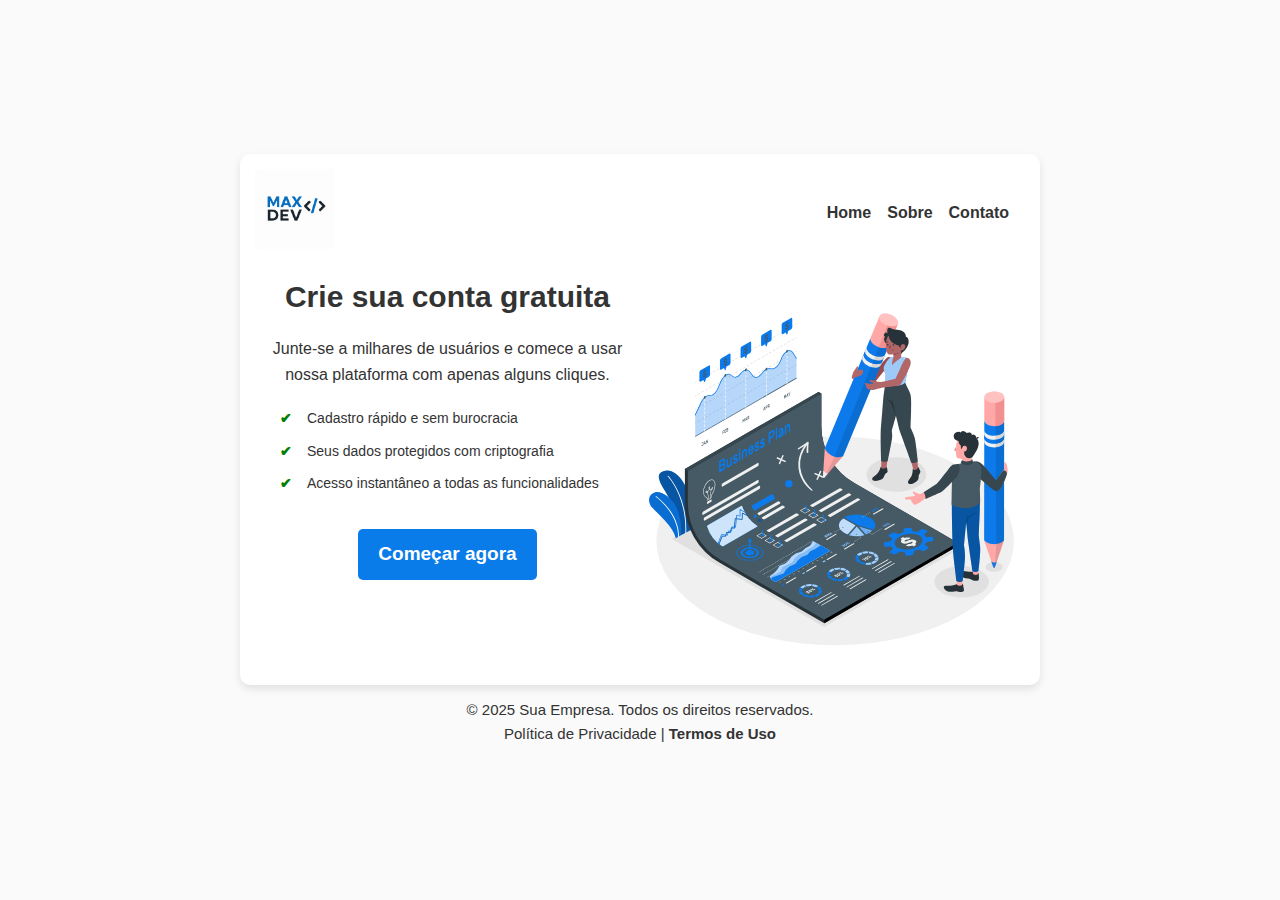
<file: HTML_CSS/HTML_CSS_Avancado/landing_page_sign/index.html>
<!DOCTYPE html>
<html lang="en">
<head>
    <meta charset="UTF-8">
    <meta name="viewport" content="width=device-width, initial-scale=1.0">
    <link rel="shortcut icon" href="assets/favicon-96x96.png" type="image/x-icon">
    <link rel="stylesheet" href="style.css">
    <title>Crie sua conta gratuita</title>
</head>
<body>
    <div class="container">
        <header>
            <nav>  
                <div class="box-img-logo"><img src="assets/logo.png" alt="Logo da Empresa" class="logo"></div>
                <ul>
                    <li><a href="#">Home</a></li>
                    <li><a href="#">Sobre</a></li>
                    <li><a href="#">Contato</a></li>
                </ul>
            </nav>
        </header>

        <main>
            <div class="content">
                <h1>Crie sua conta gratuita</h1>
                <p>Junte-se a milhares de usuários e comece a usar nossa plataforma com apenas alguns cliques.</p>
                <ul>
                    <li>Cadastro rápido e sem burocracia</li>
                    <li>Seus dados protegidos com criptografia</li>
                    <li>Acesso instantâneo a todas as funcionalidades</li>
                </ul>
                <a href="#">Começar agora</a>
            </div>

            <div class="content-img">
                <img src="assets/img_principal.svg" alt="Imagem de destaque">
            </div>
        </main>
    </div>
    <footer>
        <p>&copy; 2025 Sua Empresa. Todos os direitos reservados.</p>
        <p>Política de Privacidade | <a href="#">Termos de Uso</a></p>
    </footer>
</body>
</html>
</file>
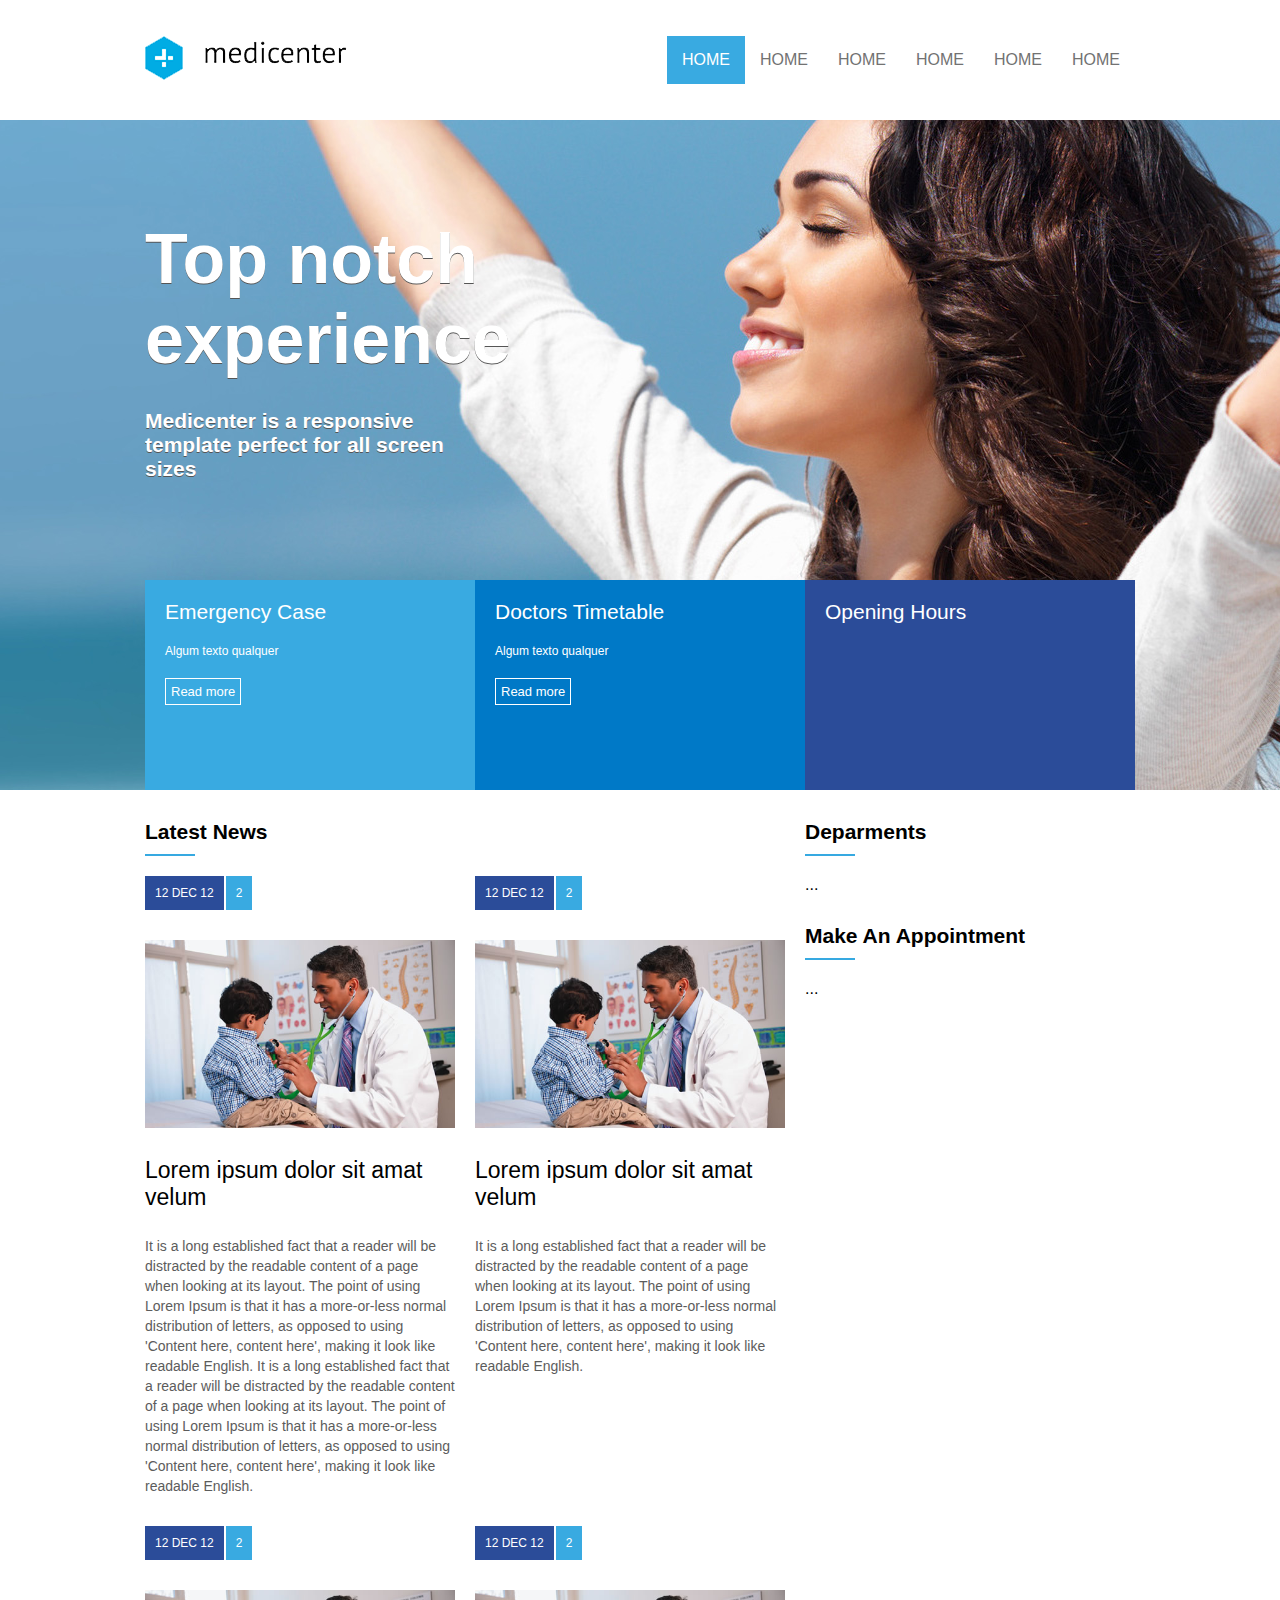
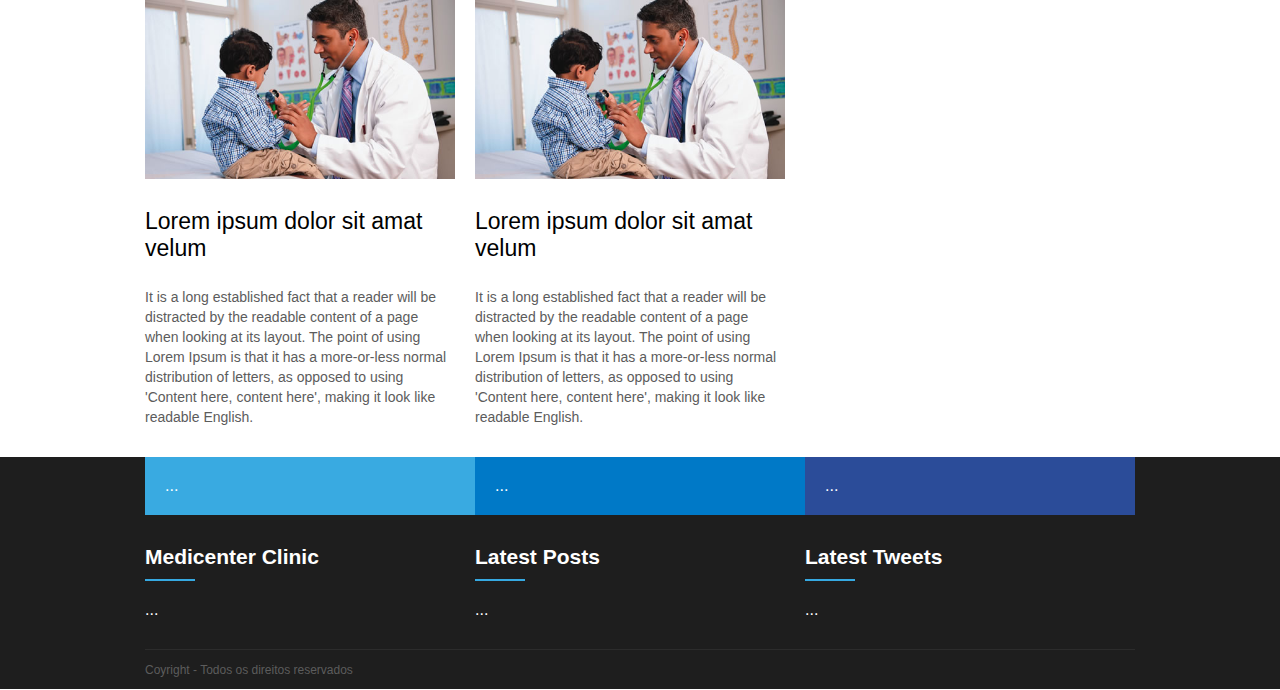
<file: HTML_CSS/HTML_CSS_Avancado/medi_center/index.html>
<!DOCTYPE html>
<html lang="en">

<head>
    <meta charset="UTF-8">
    <meta name="viewport" content="width=device-width, initial-scale=1.0">
    <link rel="shortcut icon" href="assets/images/notes-medical-solid.svg" type="image/x-icon">
    <link rel="stylesheet" href="https://necolas.github.io/normalize.css/8.0.1/normalize.css">
    <link rel="stylesheet" href="assets/css/style.css">
    <title>MediCenter</title>
</head>

<body>
    <header>
        <div class="container">
            <div class="logo">
                <a href=""><img src="assets/images/logo.png" /></a>
            </div>
            <div class="menu">
                <nav>
                    <div class="menuMobile">
                        <div class="mm_line"></div>
                        <div class="mm_line"></div>
                        <div class="mm_line"></div>
                    </div>
                    <ul>
                        <li class="active"><a href="">HOME</a></li>
                        <li><a href="">HOME</a></li>
                        <li><a href="">HOME</a></li>
                        <li><a href="">HOME</a></li>
                        <li><a href="">HOME</a></li>
                        <li><a href="">HOME</a></li>
                    </ul>
                </nav>
            </div>
        </div>
    </header>

    <section id="banner">
        <div class="container column">
            <div class="banner_headline">
                <h1>Top notch experience</h1>
                <h2>Medicenter is a responsive template perfect for all screen sizes</h2>
            </div>
            <div class="banner_options">
                <div class="banner1">
                    <div class="banner_title">Emergency Case</div>
                    <div class="banner_desc">Algum texto qualquer</div>
                    <a href="">Read more</a>
                </div>
                <div class="banner2">
                    <div class="banner_title">Doctors Timetable</div>
                    <div class="banner_desc">Algum texto qualquer</div>
                    <a href="">Read more</a>
                </div>
                <div class="banner3">
                    <div class="banner_title">Opening Hours</div>
                </div>
            </div>
        </div>
    </section>

    <section id="geral">
        <div class="container">
            <section>
                <div class="widget">
                    <div class="widget_title">
                        <div class="widget_title_text">Latest News</div>
                        <div class="widget_title_bar"></div>
                    </div>
                    <div class="widget_body flex">

                        <article>
                            <a href="">
                                <div class="news_data">
                                    <div class="news_posted_at">12 DEC 12</div>
                                    <div class="news_comments">2</div>
                                </div>
                                <div class="news_thumbnail">
                                    <img src="assets/images/dr.jpg" />
                                </div>
                                <div class="news_title">
                                    Lorem ipsum dolor sit amat velum
                                </div>
                                <div class="news_resume">
                                    It is a long established fact that a reader will be distracted by the readable
                                    content of a page when looking at its layout. The point of using Lorem Ipsum is that
                                    it has a more-or-less normal distribution of letters, as opposed to using 'Content
                                    here, content here', making it look like readable English.
                                    It is a long established fact that a reader will be distracted by the readable
                                    content of a page when looking at its layout. The point of using Lorem Ipsum is that
                                    it has a more-or-less normal distribution of letters, as opposed to using 'Content
                                    here, content here', making it look like readable English.
                                </div>
                            </a>
                        </article>

                        <article>
                            <a href="">
                                <div class="news_data">
                                    <div class="news_posted_at">12 DEC 12</div>
                                    <div class="news_comments">2</div>
                                </div>
                                <div class="news_thumbnail">
                                    <img src="assets/images/dr.jpg" />
                                </div>
                                <div class="news_title">
                                    Lorem ipsum dolor sit amat velum
                                </div>
                                <div class="news_resume">
                                    It is a long established fact that a reader will be distracted by the readable
                                    content of a page when looking at its layout. The point of using Lorem Ipsum is that
                                    it has a more-or-less normal distribution of letters, as opposed to using 'Content
                                    here, content here', making it look like readable English.
                                </div>
                            </a>
                        </article>

                        <article>
                            <a href="">
                                <div class="news_data">
                                    <div class="news_posted_at">12 DEC 12</div>
                                    <div class="news_comments">2</div>
                                </div>
                                <div class="news_thumbnail">
                                    <img src="assets/images/dr.jpg" />
                                </div>
                                <div class="news_title">
                                    Lorem ipsum dolor sit amat velum
                                </div>
                                <div class="news_resume">
                                    It is a long established fact that a reader will be distracted by the readable
                                    content of a page when looking at its layout. The point of using Lorem Ipsum is that
                                    it has a more-or-less normal distribution of letters, as opposed to using 'Content
                                    here, content here', making it look like readable English.
                                </div>
                            </a>
                        </article>

                        <article>
                            <a href="">
                                <div class="news_data">
                                    <div class="news_posted_at">12 DEC 12</div>
                                    <div class="news_comments">2</div>
                                </div>
                                <div class="news_thumbnail">
                                    <img src="assets/images/dr.jpg" />
                                </div>
                                <div class="news_title">
                                    Lorem ipsum dolor sit amat velum
                                </div>
                                <div class="news_resume">
                                    It is a long established fact that a reader will be distracted by the readable
                                    content of a page when looking at its layout. The point of using Lorem Ipsum is that
                                    it has a more-or-less normal distribution of letters, as opposed to using 'Content
                                    here, content here', making it look like readable English.
                                </div>
                            </a>
                        </article>

                    </div>
                </div>
            </section>
            <aside>
                <div class="widget">
                    <div class="widget_title">
                        <div class="widget_title_text">Deparments</div>
                        <div class="widget_title_bar"></div>
                    </div>
                    <div class="widget_body">
                        ...
                    </div>
                </div>
                <div class="widget">
                    <div class="widget_title">
                        <div class="widget_title_text">Make An Appointment</div>
                        <div class="widget_title_bar"></div>
                    </div>
                    <div class="widget_body">
                        ...
                    </div>
                </div>
            </aside>
        </div>
    </section>

    <footer>
        <div class="container flexColumn">
            <div class="footer_menu">
                <div class="fm_1">
                    <a href="">
                        ...
                    </a>
                </div>
                <div class="fm_2">
                    <a href="">
                        ...
                    </a>
                </div>
                <div class="fm_3">
                    <a href="">
                        ...
                    </a>
                </div>
            </div>

            <div class="footer_area">
                <div class="footer_areaitem">
                    <div class="widget">
                        <div class="widget_title">
                            <div class="widget_title_text">Medicenter Clinic</div>
                            <div class="widget_title_bar"></div>
                        </div>
                        <div class="widget_body">
                            ...
                        </div>
                    </div>
                </div>
                <div class="footer_areaitem">
                    <div class="widget">
                        <div class="widget_title">
                            <div class="widget_title_text">Latest Posts</div>
                            <div class="widget_title_bar"></div>
                        </div>
                        <div class="widget_body">
                            ...
                        </div>
                    </div>
                </div>
                <div class="footer_areaitem">
                    <div class="widget">
                        <div class="widget_title">
                            <div class="widget_title_text">Latest Tweets</div>
                            <div class="widget_title_bar"></div>
                        </div>
                        <div class="widget_body">
                            ...
                        </div>
                    </div>
                </div>
            </div>

            <div class="footer_copy">
                Coyright - Todos os direitos reservados
            </div>

        </div>
    </footer>

    <script src="assets/js/script.js"></script>
</body>

</html>
</file>
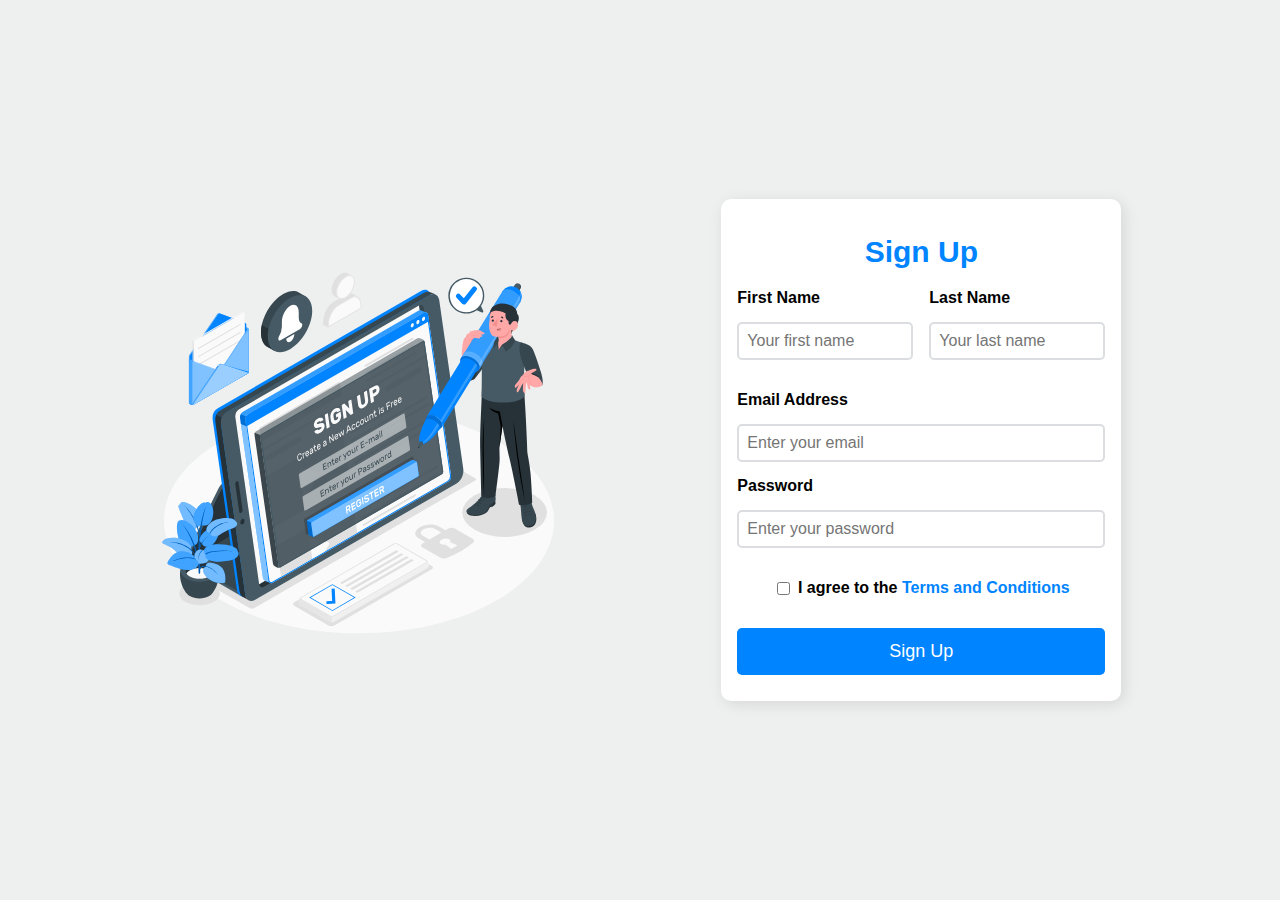
<file: HTML_CSS/HTML_CSS_Avancado/sign_up/index.html>
<!DOCTYPE html>
<html lang="en">
<head>
    <meta charset="UTF-8">
    <meta name="viewport" content="width=device-width, initial-scale=1.0">
    <link rel="shortcut icon" href="assets/favicon.png" type="image/x-icon">
    <link rel="stylesheet" href="style.css">
    <title>Sign Up</title>
</head>
<body>

    <div class="img-sign">
        <img src="/HTML_CSS/HTML_CSS_Avancado/sign_up/assets/Sign_up.svg" alt="Image Sign Up">
    </div>

    <div class="container">
        <h1>Sign Up</h1>
        <form action="teste.html" method="get">
            <div class="container-name">
                <div class="firstname">
                    <label for="firstname">First Name</label>
                    <input type="text" name="firstname" id="firstname" placeholder="Your first name" required>
                </div>
                <div class="lastname">
                    <label for="lastname">Last Name</label>
                    <input type="text" name="lastname" id="lastname" placeholder="Your last name" required>
                </div>
            </div>    
            <div class="email-password">
                <label for="email">Email Address</label>
                <input type="email" name="email" id="email" placeholder="Enter your email" required>
                <label for="password">Password</label>
                <input type="password" name="password" id="password" placeholder="Enter your password" required , minlength="8">
            </div>
            <div class="checkbox">
                <input type="checkbox" name="checkbox" id="checkbox" required>
                <p>I agree to the <a href="https://www.termsfeed.com/dictionary/terms-and-conditions-definition/" target="_blank">Terms and Conditions</a></p>
            </div>
            <button type="submit">Sign Up</button>
            
        </form>
    </div>
</body>
</html>
</file>
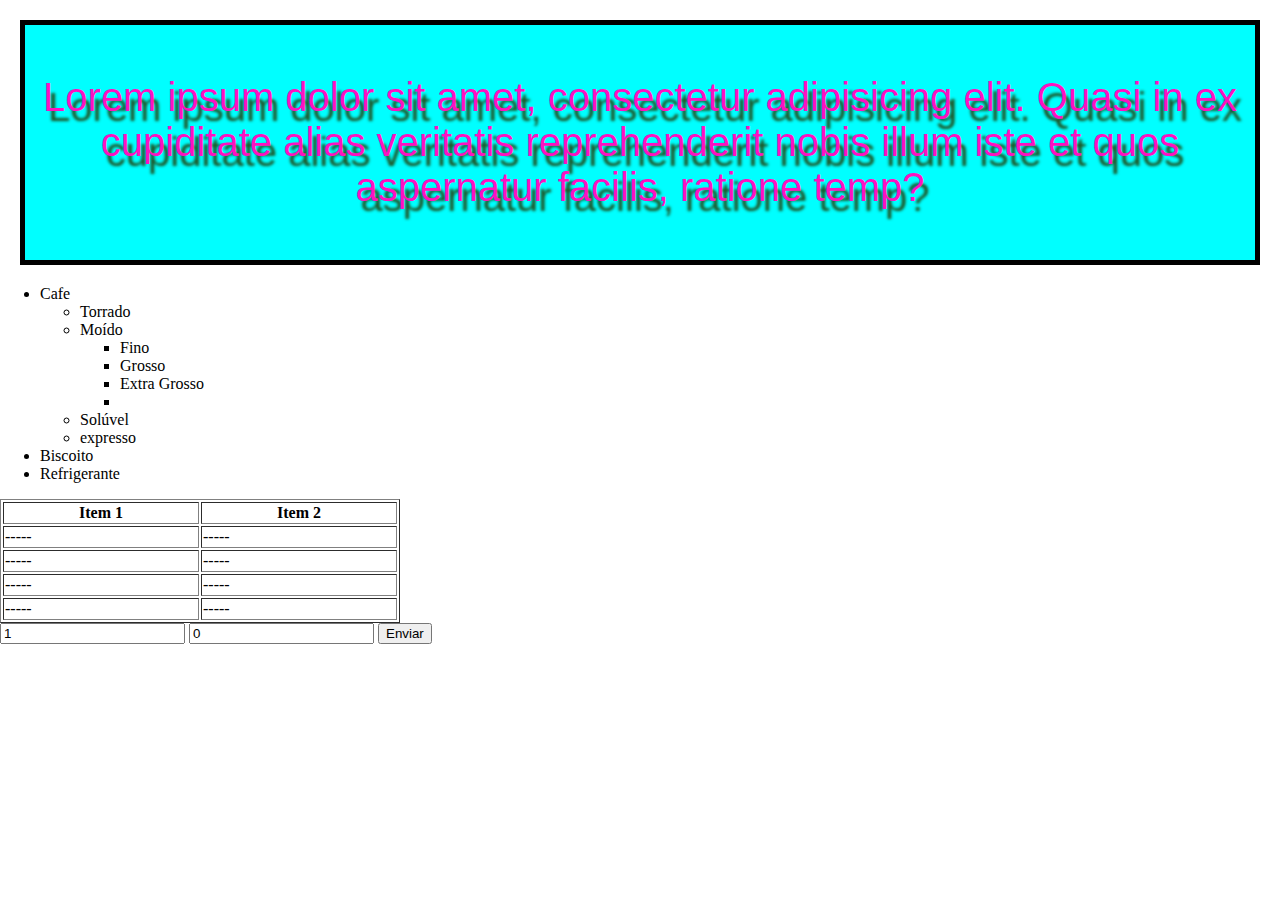
<file: HTML_CSS/teste.html>
<!DOCTYPE html>
<html lang="br">

<head>
    <meta charset="UTF-8">
    <link rel="stylesheet" href="style.css">
    <meta name="viewport" content="width=device-width, initial-scale=1.0">
    <title>Teste Tags Básicas</title>
</head>

<body>
    <div class="container">
        <p>Lorem ipsum dolor sit amet, consectetur adipisicing elit. Quasi in ex cupiditate alias veritatis reprehenderit nobis illum iste et quos aspernatur facilis, ratione temp?</p>
    </div>

            <ul>
                <li>
                    Cafe
                    <ul>
                        <li>
                            Torrado
                        </li>
                        <li>
                            Moído
                            <ul>
                                <li>Fino</li>
                                <li>Grosso</li>
                                <li>Extra Grosso</li>
                                <li></li>
                            </ul>
                        </li>
                        <li>Solúvel</li>
                        <li>expresso</li>
                    </ul>
                </li>
                <li>Biscoito</li>
                <li>Refrigerante</li>
            </ul>

            <table border="1" width="400">
                <thead>
                    <tr>
                        <th>Item 1</th>
                        <th>Item 2</th>
                    </tr>
                </thead>

                <tbody>
                    <tr>
                        <td>-----</td>
                        <td>-----</td>
                    </tr>
                    <tr>
                        <td>-----</td>
                        <td>-----</td>
                    </tr>
                    <tr>
                        <td>-----</td>
                        <td>-----</td>
                    </tr>
                    <tr>
                        <td>-----</td>
                        <td>-----</td>
                    </tr>
                </tbody>
            </table>

            <form action="teste.html" method="get">
                <input type="text" value="1" name="Usuário" placeholder="Nome" required>
                <input type="number" value="0" name="Idade" placeholder="Idade" required>
                <input type="submit" value="Enviar">
            </form>
</body>

</html>
</file>
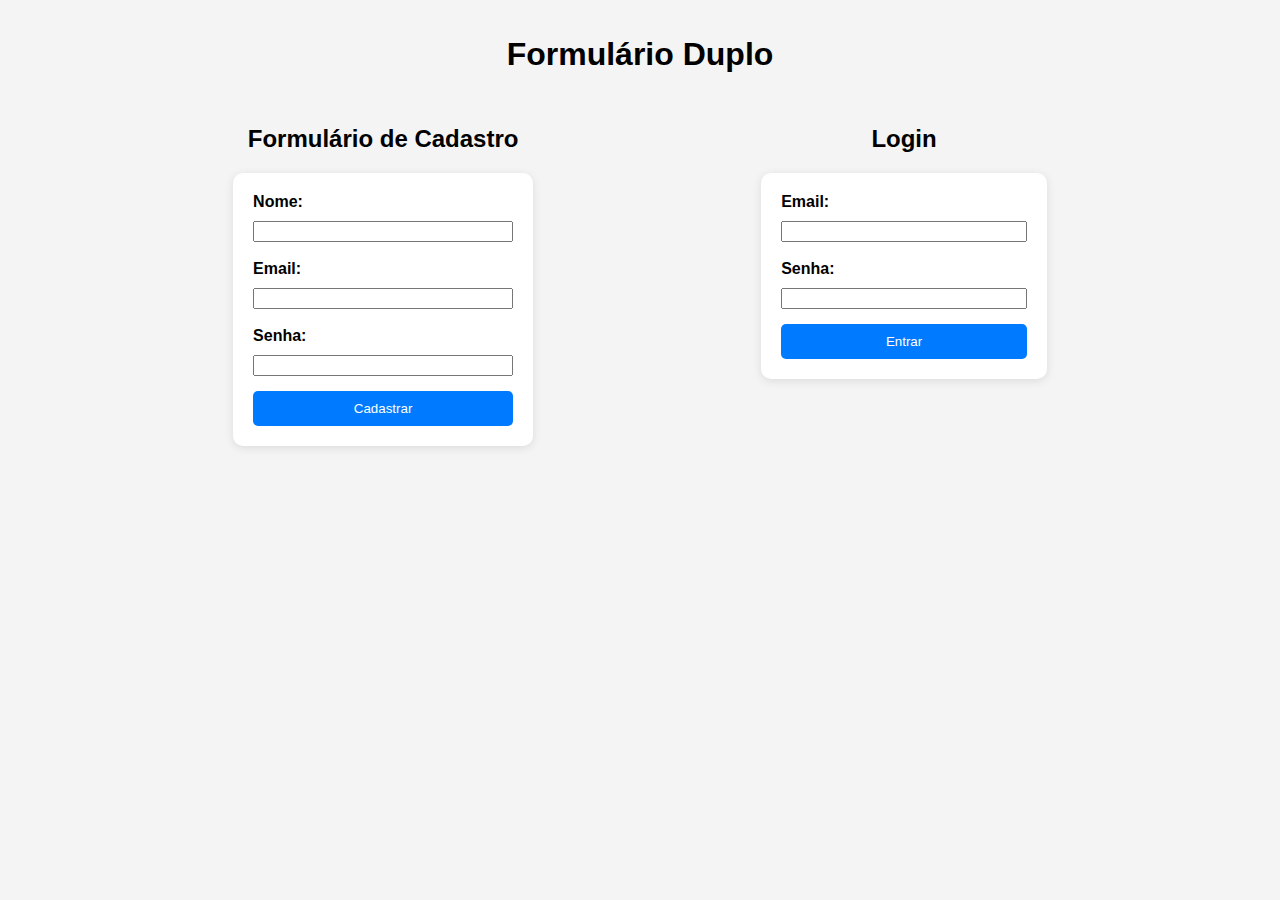
<file: HTML_CSS/Fundamentos_HTML_CSS/Formularios/formulario-duplo.html>
<!DOCTYPE html>
<html lang="en">
<head>
    <meta charset="UTF-8">
    <meta name="viewport" content="width=device-width, initial-scale=1.0">
    <link rel="stylesheet" href="style.css">
    <title>Formulário Duplo</title>
</head>
<body>
    
    <header>
        <h1>Formulário Duplo</h1>
    </header>

    <main>
        <div>
            <h2>Formulário de Cadastro</h2>
            <form action="cadastro.html" method="post">
                <label for="name-cadastro">Nome:</label>
                <input type="text" id="name-cadastro" name="name" required>
                <br><br>
                <label for="email-cadastro">Email:</label>
                <input type="email" name="email" id="email-cadastro" required>
                <br><br>
                <label for="password-cadastro">Senha:</label>
                <input type="password" name="password" id="password-cadastro" required>
                <button type="submit">Cadastrar</button>
            </form>
        </div>

        <div>
            <h2>Login</h2>
            <form action="login.html" method="post">
                <label for="email-login">Email:</label>
                <input type="email" name="email" id="email-login" required>
                <br><br>
                <label for="password-login">Senha:</label>
                <input type="password" name="password" id="password-login" required>
                <button type="submit">Entrar</button>
            </form>
        </div>
    </main>
</body>
</html>
</file>
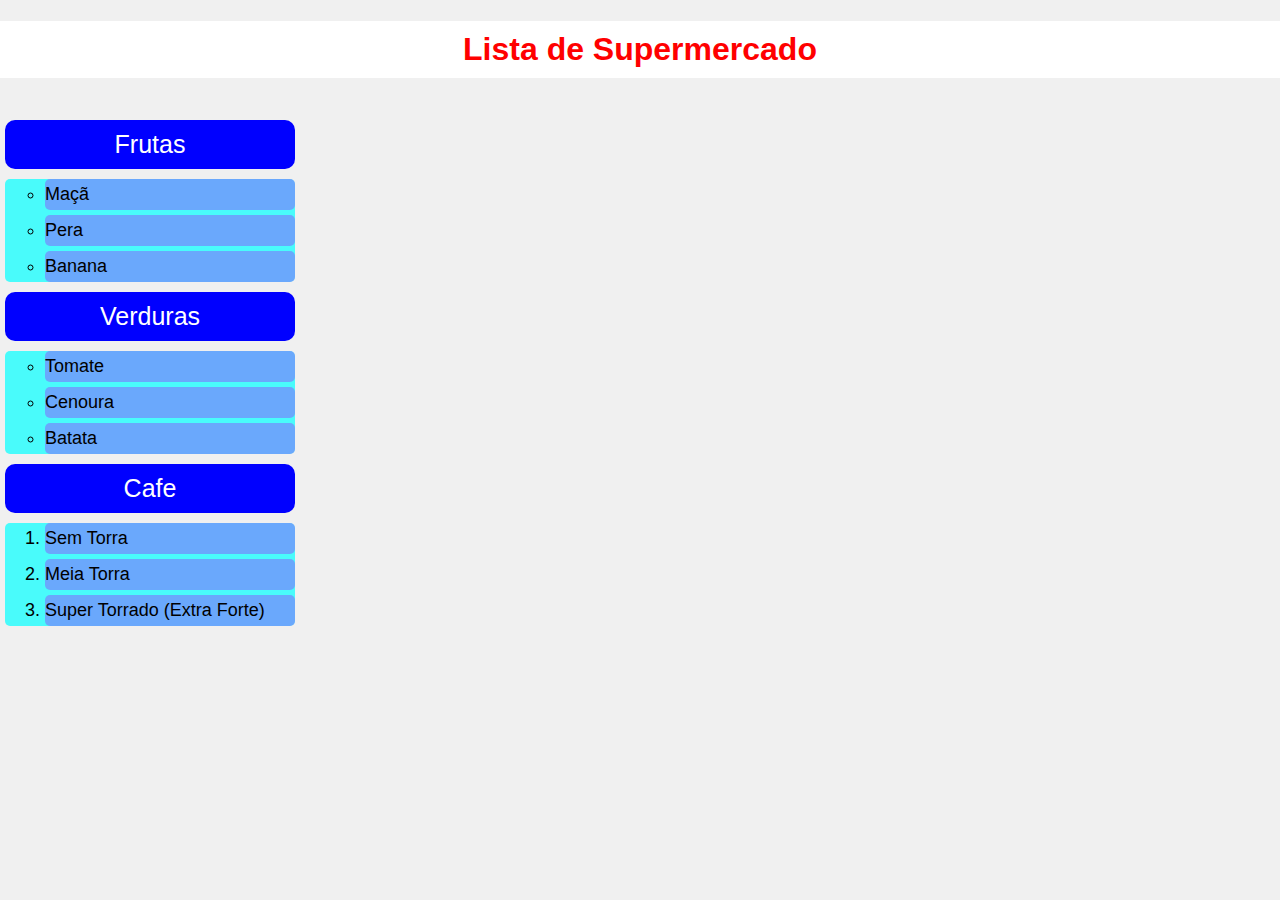
<file: HTML_CSS/Fundamentos_HTML_CSS/Listas/lista_supermecado.html>
<!DOCTYPE html>
<html lang="en">
<head>
    <meta charset="UTF-8">
    <meta name="viewport" content="width=device-width, initial-scale=1.0">
    <link rel="stylesheet" href="style.css">
    <title>Lista de Supermercado</title>
</head>
<body>
    <header>
        <h1 class="titulo">Lista de Supermercado</h1>
    </header>
    <div>
        <ul class="item">
            <li>
                <div>Frutas</div>                                
                <ul class="sub-list">
                    <li>Maçã</li>
                    <li>Pera</li>
                    <li>Banana</li>
                </ul>
            </li>

            <li>
                <div>Verduras</div>
                <ul class="sub-list">
                    <li>Tomate</li>
                    <li>Cenoura</li>
                    <li>Batata</li>
                </ul>
            </li>

            <li>
                <div>Cafe</div>
                <ol class="sub-list">
                    <li>Sem Torra</li>
                    <li>Meia Torra</li>
                    <li>Super Torrado (Extra Forte)</li>
                </ol>
            </li>
        </ul>
    </div>
</body>
</html>
</file>
<file: HTML_CSS/Fundamentos_HTML_CSS/projeto_awax_curso/assets/css/style.css>
* {
    margin:0;
    padding:0;
    box-sizing:border-box;
}
body {
    font-family:'Montserrat', Arial, Helvetica, sans-serif;
    font-size:13px;
    overflow-x:hidden;
}
header {
    height:100px;
    background-color:#000;
    color:#FFF;
}
.header {
    max-width:1140px;
    height:100px;
    margin:auto;
    display:flex;
    align-items:center;
}
.logo {
    width:100px;
}
.logoimg {
    width:80px;
    height:80px;
    background-color:#B28756;
    border-radius:40px;
}
.menu-opener {
    display:none;
}
.menu {
    flex:1;
    display:flex;
    justify-content: flex-end;
}
.menu ul,
.menu li {
    list-style:none;
}
.menu ul {
    display:flex;
}
.menu li a {
    color:#FFF;
    text-transform: uppercase;
    font-weight: 600;
    text-decoration: none;
    padding-left:10px;
    padding-right:10px;
    height:100px;
    display:flex;
    align-items:center;
    border-bottom:5px solid #000;
}
.menu li a:hover,
.menu .active a {
    border-bottom:5px solid #B28756;
    color:#CCC;
}

.button {
    display:inline-block;
    background-color:#B28756;
    color:#FFF;
    text-transform: uppercase;
    font-size:12px;
    font-weight:600;
    text-decoration: none;
    padding:10px 30px;
    margin-top:30px;
    border-radius:20px;
}
.button--dark {
    background-color:#000;
}
.button--dark:hover {
    background-color:#B28756;
}

.banner {
    height:calc(100vh - 100px);
    background-color:#333;
    background-image:url('../images/bg.jpg');
    background-size:cover;
    background-position:bottom;
    overflow:hidden;
}
.banner .sliders {
    width:1000vw;
    height:100%;
}
.banner .slide {
    width:100vw;
    height:100%;
    display:inline-block;
    background-color:rgba(0, 0, 0, 0.8);
}
.banner .slidearea {
    display:flex;
    flex-direction:column;
    height:100%;
    justify-content: center;
    align-items:center;
    color:#FFF;
}
.banner h1 {
    text-transform: uppercase;
    font-weight: bold;
    font-size:50px;
}
.banner h1 span {
    color:#B28756;
}
.banner h2 {
    text-transform: uppercase;
    margin-top:20px;
}
.banner .sliders-pointers {
    width:100vw;
    height:20px;
    position:absolute;
    margin-top:-50px;
    display:flex;
    justify-content: center;
    align-items: center;
}
.banner .pointer {
    width:15px;
    height:15px;
    border:2px solid #B28756;
    border-radius:8px;
    margin-left:5px;
    margin-right:5px;
    cursor:pointer;
}
.banner .pointer.active {
    background-color:#B28756;
}


.default {
    padding-top:50px;
    padding-bottom:50px;
}
.default .section-title,
.default .section-desc {
    text-align:center;
    text-transform: uppercase;
    font-weight: 600;
}
.default .section-title {
    font-size:20px;
}
.default .section-desc {
    font-size:12px;
    color:#CCC;
    margin-top:10px;
    margin-bottom:40px;
}
.default .section-body {
    max-width:1140px;
    margin:auto;
}
.default.light {
    background-color:#F7F7F7;
}
.default.light .section-title,
.default.light .section-body {
    color:#000;
}
.default.dark {
    background-color:#000;
}
.default.dark .section-title,
.default.dark .section-body {
    color:#FFF;
}

footer {
    background-color:#000;
    padding:20px;
}
.footer--area {
    max-width:1140px;
    margin:auto;
    color:#FFF;
    display:flex;
}
.footer--item {
    flex:1;
}
.footer-social {
    display:flex;
}
.footer-social a {
    display:block;
    width:25px;
    height:25px;
    background-color:#333;
    display:flex;
    justify-content: center;
    align-items: center;
    border-radius:13px;
    margin-right:10px;
}
.footer-social a:hover {
    background-color:#B28756;
}
.footer-social img {
    height:10px;
}
.footer--item.area2 {
    color:#999;
    line-height:20px;
    font-size:13px;
    padding:0 10px 10px 10px;
}
.footer--item.area3 form {
    background-color:#333;
    text-align:center;
    padding:30px;
}
.footer--item.area3 input {
    width:100%;
    height:40px;
    border:0;
    background:transparent;
    border-bottom:1px solid #CCC;
    outline:0;
    color:#FFF;
    font-size:14px;
    text-align:center;
}





/*
CSS DE ÁREAS ESPECÍFICAS
*/
.section-aboutus {
    display:flex;
}
.section-aboutus--left {
    flex:1;
}
.section-aboutus--left p {
    font-size:14px;
    line-height:25px;
}
.section-aboutus--right {
    width:520px;
    text-align:center;
}
.section-aboutus--right img {
    width:480px;
    box-shadow:0px 5px 10px #333;
}



.section-services {
    display:flex;
}
.section-service {
    flex:1;
    text-align:center;
    border-right:1px solid #333;
    padding:15px;
}
.section-service:first-child {
    border-left:1px solid #333;
}
.section-service h4 {
    margin-top:20px;
    text-transform: uppercase;
    font-size:18px;
}
.section-service p {
    margin-top:10px;
    font-size:13px;
    color:#999;
}





.section-projects {
    display:flex;
    flex-direction: column;
    align-items: center;
}
.section-projects--filters {
    border:1px solid #CCC;
    background-color:#EEE;
    border-radius:30px;
    display:inline-block;
    padding:0px 20px;
}
.section-projects--filters ul,
.section-projects--filters li {
    list-style:none;
}
.section-projects--filters li {
    display:inline-block;
    padding:10px;
    text-transform: uppercase;
    font-size:13px;
    border-left:1px solid #CCC;
    color:#555;
    border-bottom:3px solid #EEE;
    cursor:pointer;
}
.section-projects--filters li:hover,
.section-projects--filters li.active {
    border-bottom:3px solid #B28756;
}
.section-projects--filters li:first-child {
    border-left:0;
}

.section-projects--photos {
    width:100vw;
    max-width:1140px;
    margin-top:20px;
    display:flex;
    flex-wrap:wrap;
    justify-content:center;
}
.section-projects--photo {
    width:280px;
}
.section-projects--photoarea {
    margin:10px;
    width:260px;
    height:160px;
}
.section-projects--photoarea img {
    width:inherit;
    height:inherit;
}
.section-projects--photoinfo {
    position:absolute;
    background-color:rgba(0, 0, 0, 0.5);
    width:inherit;
    height:inherit;
    display:none;
    flex-direction:column;
    justify-content:center;
    align-items:center;
    color:#FFF;
}
.section-projects--photoinfo h5 {
    font-size:18px;
    font-weight:600;
}
.section-projects--photoarea:hover .section-projects--photoinfo {
    display:flex;
}


.bg-team {
    background-image:url('../images/bg.jpg');
    background-size:cover;
    background-position:center;
    padding:0;
}
.section-team-area {
    background-color:rgba(0, 0, 0, 0.8);
    padding-top:50px;
    padding-bottom:50px;
}
.section-team {
    overflow:hidden;
    max-width:880px;
    margin:auto;
}
.section-team .sliders {
    width:1000vw;
    height:100%;
}
.section-team .slide {
    width:280px;
    height:100%;
    min-height:300px;
    display:inline-block;
    background-color:#FFF;
    margin-right:20px;
}
.section-team .slidearea {
    display:flex;
    flex-direction:column;
    height:100%;
    justify-content: center;
    align-items:center;
    color:#000;
    padding:30px;
}
.section-team-area .sliders-pointers {
    margin-top:30px;
    height:20px;
    display:flex;
    justify-content: center;
    align-items: center;
}
.section-team-area .pointer {
    width:15px;
    height:15px;
    border:2px solid #B28756;
    border-radius:8px;
    margin-left:5px;
    margin-right:5px;
    cursor:pointer;
}
.section-team-area .pointer.active {
    background-color:#B28756;
}
.section-team--avatar {
    width:150px;
    height:auto;
}
.section-team--name {
    text-transform: uppercase;
    font-weight: 600;
    font-size:17px;
    margin-top:30px;
}
.section-team--role {
    font-size:14px;
    color:#999;
    margin-top:5px;
}
.section-team--social {
    display:flex;
    margin-top:20px;
}
.section-team--social a {
    display:inline-flex;
    justify-content: center;
    align-items:center;
    width:25px;
    height:25px;
    background-color:#CCC;
    border-radius:13px;
    margin-right:10px;
}
.section-team--social a:hover {
    background-color:#B28756;
}

.testimonials .section-body {
    max-width:initial;
}
.section-testimonials {
    overflow:hidden;
}
.section-testimonials .sliders {
    width:1000vw;
    height:100%;
}
.section-testimonials .slide {
    width:100vw;
    height:100%;
    display:inline-block;
}
.section-testimonials .slidearea {
    display:flex;
    flex-direction:column;
    height:100%;
    justify-content: center;
    align-items:center;
}

.section-testimonials--avatar {
    width:100px;
}
.section-testimonials--name {
    font-weight: bold;
    font-size:16px;
    margin-top:20px;
}
.section-testimonials--role {
    font-size:14px;
}
.section-testimonials--quoteimg {
    width:20px;
    margin-top:30px;
}
.section-testimonials--quote {
    margin-top:10px;
    font-size:13px;
    max-width:700px;
    color:#555;
    text-align:center;
    line-height:25px;
    margin-left:30px;
    margin-right:30px;
}
.section-testimonials .sliders-pointers {
    width:100vw;
    height:20px;
    display:flex;
    justify-content: center;
    align-items: center;
    margin-top:40px;
}
.section-testimonials .pointer {
    width:15px;
    height:15px;
    border:2px solid #B28756;
    border-radius:8px;
    margin-left:5px;
    margin-right:5px;
    cursor:pointer;
}
.section-testimonials .pointer.active {
    background-color:#B28756;
}

.section-companies {
    border-top:1px solid #DDD;
    border-bottom:1px solid #DDD;
}
.section-companies--area {
    display:flex;
    align-items:center;
}
.section-company {
    flex:1;
    text-align:center;
}

.section-price {
    display:flex;
}
.section-price--item {
    flex:1;
    background-color: #FFF;
    margin-right: 20px;
    padding:20px;
    text-align:center;
}
.section-price--item:last-child {
    margin-right:0;
}
.section-price--item-name {
    text-transform: uppercase;
    font-size:13px;
    font-weight:600;
}
.section-price--item-money {
    font-weight: bold;
    font-size:22px;
    margin-top:10px;
}
.section-price--item-period {
    color:#999;
    text-transform: uppercase;
    margin-bottom:20px;
}
.section-price--item-point {
    font-size:12px;
}

.premium {
    background-color:#FFF !important;
    border-top:1px solid #CCC;
}
.premium .section-body {
    max-width:initial;
}
.section-premium {
    overflow:hidden;
}
.section-premium a {
    margin-top:30px;
}
.section-premium .sliders {
    width:1000vw;
    height:100%;
}
.section-premium .slide {
    width:100vw;
    height:100%;
    display:inline-block;
}
.section-premium .slidearea {
    display:flex;
    height:100%;
    justify-content: center;
    align-items:center;
    max-width:1140px;
    border-bottom:1px solid #CCC;
    margin:auto;
    padding-bottom:40px;
}
.section-premium--left {
    flex:1;
    text-align:right;
}
.section-premium--left img {
    width:300px;
    margin-right:30px;
}
.section-premium--right {
    flex:1;
}
.section-premium--item {
    display:flex;
    margin-bottom:20px;
}
.section-premium--item img {
    width:20px;
    height:20px;
    margin-right:20px;
}
.section-premium--item div {
    flex:1;
    color:#999;
    line-height:20px;
}
.section-premium--item div h4 {
    color:#000;
    font-size:17px;
    font-weight:600;
}

.section-premium .sliders-pointers {
    width:100vw;
    height:20px;
    display:flex;
    justify-content: center;
    align-items: center;
    margin-top:40px;
}
.section-premium .pointer {
    width:15px;
    height:15px;
    border:2px solid #B28756;
    border-radius:8px;
    margin-left:5px;
    margin-right:5px;
    cursor:pointer;
}
.section-premium .pointer.active {
    background-color:#B28756;
}


.section-facts {
    display:flex;
}
.section-fact {
    flex:1;
    text-align:center;
    padding:15px;
}
.section-fact h3 {
    color:#B28756;
    font-size:45px;
}
.section-fact-line {
    width:20px;
    border-bottom:2px solid #B28756;
    margin:auto;
}
.section-fact h4 {
    margin-top:20px;
    text-transform: uppercase;
    font-size:18px;
}
.section-fact p {
    margin-top:10px;
    font-size:13px;
    color:#999;
}

.section-share {
    display:flex;
    justify-content: center;
    align-items:center;
    padding:20px;
    background-color:#FFF;
    color:#999;
}
.section-share--legend {
    display:flex;
    align-items:center;
    margin-right:40px;
}
.section-share--legend img {
    margin-right:10px;
}
.section-share--item {
    font-size:12px;
    margin-right:20px;
    display:flex;
    align-items:center;
    cursor:pointer;
}
.section-share--icon {
    width:30px;
    height:30px;
    border-radius:15px;
    background-color:#CCC;
    margin-right:5px;
    display:flex;
    justify-content: center;
    align-items: center;
}
.section-share--icon img {
    height:12px;
}
.section-share--icon.twitter {
    background-color:#34c5f0;
}
.section-share--icon.linkedin {
    background-color:#127cb4;
}
.section-share--icon.facebook {
    background-color:#336297;
}
.section-share--icon.googleplus {
    background-color:#e74237;
}
.section-share--icon.pinterest {
    background-color:#b71c29;
}

.section-contact {
    max-width:450px;
    margin:auto;
    text-align:center;
}
.section-contact input[type=text],
.section-contact textarea {
    display:block;
    width:100%;
    height:40px;
    border:0;
    background:transparent;
    border-bottom:1px solid #CCC;
    outline:0;
    margin-top:10px;
}
.section-contact textarea {
    height:100px;
    resize:none;
}
.section-contact--split {
    display:flex;
}
.section-contact--split input:first-child {
    margin-right:20px;
}





.section-map {
    background-image:url('../images/mapa.jpg');
    background-size:cover;
    background-position:center;
    padding-top:30px;
    padding-bottom:30px;
}
.section-map--area {
    width:100vw;
    max-width:1140px;
    margin:auto;
}
.section-map--info {
    width:50%;
    padding:30px;
    background-color:#FFF;
    color:#000;
}
.section-map--info-item {
    display:flex;
    align-items:center;
    color:#999;
    margin-bottom:10px;
}
.section-map--info-item-img {
    width:30px;
    height:30px;
    display:inline-flex;
    justify-content: center;
    align-items: center;
    padding:5px;
    background-color:#999;
    border-radius:15px;
    margin-right:15px;
}
.section-map--info-item-img img {
    width:15px;
    height:auto;
}














@media (min-width:450px) and (max-width:800px) {
    .logo {
        margin-left:30px;
    }
    .menu-opener {
        display:block;
        width:45px;
        margin-right:30px;
    }
    nav {
        display:none;
        position: absolute;
        z-index: 99;
        background-color: rgba(0, 0, 0, 0.9);
        width: 70vw;
        height: calc(100vh - 100px);
        top: 100px;
        right: 0;
    }
    .menu ul {
        flex-direction:column;
    }

    .menu li a {
        font-weight:bold;
        height:80px;
        font-size:27px;
        margin-left:50px;
        border:0;
    }
    .menu li.active a {
        border:0;
        color:#B28756;
    }


    .section-aboutus {
        flex-direction:column;
    }
    .section-aboutus--left {
        margin-left:30px;
        margin-right:30px;
        margin-bottom:30px;
    }

    .section-aboutus--right {
        width:auto;
    }

    .section-services {
        flex-wrap:wrap;
    }
    .section-service {
        min-width:50%;
        margin-bottom:30px;
    }
    .section-service:first-child {
        border-left:0;
    }

    .section-team {
        max-width:580px;
    }

    .section-price {
        flex-wrap:wrap;
    }
    .section-price--item {
        margin-left:20px;
        min-width:calc(50% - 40px);
        margin-bottom:20px;
    }
    .section-price--item:last-child {
        margin-right:20px;
    }

    .section-facts {
        flex-wrap:wrap;
    }
    .section-fact {
        min-width:50%;
    }


    .section-map {
        padding-left:30px;
        padding-right:30px;
    }
    .section-map--area {
        width:auto;
    }
    .section-map--info {
        width:auto;
    }
    .section-map--info-item {
        margin-bottom:20px;
    }
    .section-map--info-item:last-child {
        margin-bottom:0;
    }
}


@media (max-width:450px) {
    .logo {
        margin-left:30px;
    }
    .menu-opener {
        display:block;
        width:45px;
        margin-right:30px;
    }
    nav {
        display:none;
        position: absolute;
        z-index: 99;
        background-color: rgba(0, 0, 0, 0.9);
        width: 80vw;
        height: calc(100vh - 100px);
        top: 100px;
        right: 0;
    }
    .menu ul {
        flex-direction:column;
    }

    .menu li a {
        font-weight:bold;
        height:60px;
        font-size:20px;
        margin-left:30px;
        border:0;
    }
    .menu li.active a {
        border:0;
        color:#B28756;
    }

    .banner h1 {
        font-size:30px;
    }
    .banner h2 {
        font-size:17px;
    }


    .section-aboutus {
        flex-direction:column;
    }
    .section-aboutus--left {
        margin-left:30px;
        margin-right:30px;
        margin-bottom:30px;
    }

    .section-aboutus--right {
        width:auto;
        margin-left:30px;
        margin-right:30px;
    }
    .section-aboutus--right img {
        width:100%;
    }

    .section-services {
        flex-wrap:wrap;
    }
    .section-service {
        min-width:100%;
        margin-bottom:30px;
    }
    .section-service:first-child {
        border-left:0;
    }

    .section-projects--filters {
        margin-left:30px;
        margin-right:30px;
    }
    .section-projects--photo {
        width:320px;
    }
    .section-projects--photoarea {
        width:300px;
        height:190px;
    }

    .section-team {
        max-width:280px;
    }

    .section-companies--area {
        flex-wrap:wrap;
    }
    .section-company {
        min-width: 50%;
        margin-bottom: 20px;
    }

    .section-price {
        flex-wrap:wrap;
    }
    .section-price--item {
        margin-left:20px;
        min-width:calc(100% - 40px);
        margin-bottom:20px;
    }
    .section-price--item:last-child {
        margin-right:20px;
    }

    .section-premium .slidearea {
        flex-direction: column;
    }
    .section-premium--left {
        text-align:center;
        margin-bottom:30px;
    }
    .section-premium--right {
        padding-left:20px;
        padding-right:20px;
    }

    .section-facts {
        flex-wrap:wrap;
    }
    .section-fact {
        min-width:100%;
    }

    .section-share {
        flex-wrap:wrap;
        justify-content: flex-start;
    }
    .section-share--legend {
        width:100vw;
        margin:0;
        margin-bottom:30px;
        justify-content: center;
    }
    .section-share--item {
        min-width: 50%;
        max-width: 50%;
        margin: 0;
        justify-content: center;
        flex-direction: column;
        margin-bottom: 20px;
        
    }

    .section-contact {
        max-width:100vw;
        margin-left:20px;
        margin-right:20px;
    }
    .section-contact--split {
        flex-direction: column;
    }

    .section-map {
        padding:0;
        padding-bottom:250px;
    }
    .section-map--area {
        width:auto;
    }
    .section-map--info {
        width:auto;
    }
    .section-map--info-item {
        margin-bottom:20px;
    }
    .section-map--info-item:last-child {
        margin-bottom:0;
    }

    .footer--area {
        flex-direction:column;
    }
    .footer--item {
        margin-bottom:20px;
    }
    .footer-social {
        justify-content: center;
    }
}
</file>
<file: HTML_CSS/Fundamentos_HTML_CSS/tabela_zebra/style.css>
* {
    box-sizing: border-box;
    margin: 0;
    padding: 0;
}

html {
    font-size: 62.5%;
}

body {
    display: flex;
    justify-content: center;
    align-items: center;
    height: 100vh;
    background-color: rgba(0, 0, 0, 0.856);
}

table {
    width: 70%;
    height: 70%;
    border-spacing: 5px;
    font-size: 1.8rem;
    background-color: #fff;
    box-shadow: 0 0 12px rgba(0, 0, 0, 0.712);
    text-align: center;
    border-radius: 12px;
    overflow: hidden;
}

thead {
    padding: 20rem;
    border-bottom: 200px ;
    font-weight: bold;
    text-transform: uppercase;
    font-size: 2rem;
}

th {
    background-color: #3a49d1;
    color: #fff;
}

th, td {
    padding: 1rem;
}

td {
    background-color: #e4dada;
}

tbody tr:nth-child(odd) td {
    background-color: rgba(255, 255, 0, 0.692);
}

tbody tr:hover td{
    color: #fff;
    background-color: #5077f5a6;
    transition: 0.3s;
    cursor: pointer;
}
</file>
<file: HTML_CSS/Fundamentos_HTML_CSS/Tabelas/style.css>
* {
    box-sizing: border-box;
}
body {
    margin: 0px;
}

h1 {
    text-align: center;
    color: #000;
    font-family: 'Arial', sans-serif;
    font-size: 30px;
    margin: 20px 0px 50px 0px;    
}

.table {
    width: 50%;
    border-collapse: collapse;
    margin: 0px auto;
}
.table thead {
    background-color: #00000094;
    color: #fff;
}

.table th, td{
    padding: 5px;
    text-align: left;
    border-bottom: 1px solid #000;
}

.table tbody tr:nth-child(odd) {
    background-color: #e6dfdf;
}
.table tbody tr:hover {
    background-color: rgb(255, 241, 41);
}
</file>
<file: HTML_CSS/HTML_CSS_Avancado/landing_page_hydra/assets/css/style.css>
* {
    margin: 0;
    padding: 0;
    box-sizing: border-box;
    font-family: 'Segoe UI', Tahoma, Geneva, Verdana, sans-serif;
}

html {
    font-size: 62.5%;
}

body {
    background-color: #302C42;
    padding: 0 2rem;
}

/* header cabecalho  */

header {
    display: flex;
    justify-content: center;
    height: 10.3rem;
}

.container {
    display: flex;
    max-width: 127.2rem;
    width: 100%;
}

header .container {
    justify-content: space-between;
    align-items: center;
}

header .container a {
    text-decoration: none;
    display: block;
}

.logo {
    display: flex;
    align-items: center;
    justify-content: center;
}

.logo img {
    width: 6.9rem;
}

.logo h1 {
    font-size: 2.1rem;
    font-family: Oswald, sans-serif;
    font-weight: 200;
    margin-left: 1.5rem;
    background: linear-gradient(92deg, #C0B7E8 -1.02%, #8176AF 36.25%);
    background-clip: text;
    -webkit-text-fill-color: transparent;
}

.menumobile {
    width: 40px;
    height: 40px;
    margin-top: 40px;
    margin-bottom: 40px;
    margin-right: 20px;
    display: flex;
    flex-direction: column;
    justify-content: space-around;
    align-items: flex-end;
    cursor: pointer;
}

.mm_line {
    height: 3px;
    width: 100%;
    background: linear-gradient(90deg, #8176AF 0%, #C0B7E8 100%)
}

.mm_line:nth-child(2) {
    width: 70%;
}

.menu-list,
.menu-list2 {
    list-style: none;
    width: 100%;
    height: auto;
    background-color: #302C42;
    display: flex;
    flex-direction: column;
    position: absolute;
    top: 9rem;
    left: 0;
    z-index: 1000;
    padding: 1.5rem 1rem;
    box-shadow: 0 0 15px rgba(255, 255, 255, 0.1);
    border-radius: 0.5rem;
}


.menu-list,
.menu-list2 {
    display: none;
}

.menu-list.ativo,
.button.ativo {
    display: flex;
    flex-direction: column;
}

.button {
    top: 29.7rem;
}

.menu-list a,
.menu-list2 a {
    color: #fff;
    font-size: 1.4rem;
    background-color: #c0b7e844;
    font-weight: 700;
    font-family: Montserrat, sans-serif;
    text-transform: uppercase;
    text-decoration: none;
    border-radius: 5px;
    margin-top: 0.5rem;
    margin-bottom: 0.5rem;
    padding: 1rem;
}

@media (min-width: 768px) {

    body {
        padding: 0 1rem;
    }

    .logo h1 {
        font-size: 3.2rem;
    }

    .menumobile {
        display: none;
    }

    .menu-list,
    .menu-list2 {
        display: flex;
        flex-direction: row;
        position: static;
        box-shadow: none;
        background-color: transparent;
        width: auto;
        padding: 0;
    }

    .menu-list a,
    .menu-list2 a {
        background-color: transparent;
        font-size: 1.1rem;
        font-weight: 500;
        margin: 0;
        display: block;
    }

    .menu-open ul li a:hover,
    .menu-links-footer a:hover {
        color: #c0b7e8;
        text-decoration: underline;
        box-shadow: 0 0 9px rgba(255, 255, 255, 0.082);
    }

    .button {
        display: flex;
        justify-content: flex-end;
        padding: 0;
    }

    .button a {
        padding: 1.7rem 1.7rem;
        border-radius: 4.8rem;
        font-size: 1.2rem;
        font-weight: 700;
        font-family: Montserrat, sans-serif;
        transition: all 1s ease;
        text-transform: uppercase;
        color: #343045;
        background: linear-gradient(90deg, #8176AF 0%, #C0B7E8 100%);
    }

    .button a:nth-child(2) {
        margin-left: 1.8rem;
    }

    .button a:hover,
    .box-content a:hover {
        color: #fff;
        background: #302C42;
        transition: all 1s ease;
        box-shadow: 0 0 15px rgba(255, 255, 255, 0.5);
    }
}

@media(min-width:1024px) {
    .button a {
        padding: 1.6rem 2.8rem;
    }

    .button a:hover {
        font-size: 1.3rem;
    }
}



section .container {
    flex-direction: column;
    align-items: center;
    justify-content: center;
}

.image-michelangelo {
    width: 31.8rem;
    height: 27.7rem;
    margin-bottom: 4rem;
}

.image-michelangelo img {
    width: 100%;
    height: 100%;
    border-radius: 100px 100px 100px 240px;
    box-shadow: 0px 0px 0px 10px rgba(0, 0, 0, 0.13);
}

.box-content {
    width: 100%;
    text-align: center;
}

.box-content p:nth-child(3) {
    display: none;
}

.box-content i {
    display: none;
}

.box-content p {
    color: #FFF;
    text-align: center;
    font-family: Montserrat;
    font-size: 2.4rem;
    font-style: normal;
    font-weight: 700;
    line-height: normal;
}

section .container p strong {
    font-family: Montserrat;
    font-size: 3.6rem;
    background: linear-gradient(92deg, #C0B7E8 -1.02%, #8176AF 36.25%);
    background-clip: text;
    -webkit-background-clip: text;
    -webkit-text-fill-color: transparent;
}

section .box-content a {
    margin-top: 3rem;
    padding: 1.7rem 3.8rem;
    border-radius: 4.8rem;
    font-size: 1.4rem;
    font-weight: 700;
    font-family: Montserrat, sans-serif;
    transition: all 1s ease;
    text-transform: uppercase;
    display: inline-block;
    color: #343045;
    text-decoration: none;
    background: linear-gradient(90deg, #8176AF 0%, #C0B7E8 100%);

}


@media (min-width: 768px) {

    section {
        display: flex;
        flex-direction: column;
        align-items: center;
        margin-top: 5rem;
        width: 100%;
    }

    section .container {
        flex-direction: row;
        justify-content: space-between;
        align-items: flex-start;
    }

    .box-content {
        order: 1;
        max-width: 45rem;
        width: 100%;
        margin-right: 3rem;
    }

    .image-michelangelo {
        order: 2;
    }

    .box-content p,
    section .container p strong {
        font-size: 4rem;
        font-weight: 700;
    }

    .box-content p:nth-child(3) {
        display: block;
        color: #FFF;
        font-family: Montserrat;
        font-size: 1.6rem;
        font-style: normal;
        font-weight: 400;
        margin-top: 3.6rem;
        line-height: 2;
    }

    .box-content a:hover {
        font-size: 1.5rem;
    }

    .image-michelangelo {
        max-width: 49rem;
        height: auto;
        width: 100%;
    }

    .image-michelangelo img {
        box-shadow: 0px 0px 0px 20px rgba(0, 0, 0, 0.13);
    }
}

.carrossel {
    display: flex;
    align-items: center;
    justify-content: center;
    padding: 0 1rem;
    gap: 0.6rem;
    height: 10.9rem;
    max-width: 100%;
    margin-top: 3rem;
    border-radius: 90px;
    background: radial-gradient(2900.76% 50.13% at 50% 53.89%, rgba(58, 52, 86, 0.95) 0%, #211E2E 100%);
    box-shadow: 0px 4px 4px 0px rgba(192, 183, 232, 0.01);
}

.carrossel-item a {
    text-decoration: none;
    text-align: start;
}


.carrossel-item {
    display: flex;
    align-items: center;
    justify-content: center;
    min-width: 23rem;
    width: 100%;
    height: auto;
}

.carrossel-item:nth-child(2) {
    justify-content: space-around;
}

.carrossel-item:nth-child(3) {
    justify-content: flex-start;
}

.carrossel-item:nth-child(3) p {
    font-size: 1.3rem;
}

.imag-contact-us-icon {
    font-size: 4rem;
    color: #C0B7E8;
    margin-right: 1rem;
    text-align: end;
}

.imag-contact-us-icon img {
    width: 100%;
    height: 100%;
}

.carrossel-item h2 {
    display: none;
}

.carrossel-item p {
    color: #FFF;
    font-family: Montserrat;
    font-size: 1.4rem;
    font-weight: 400;
}

.carrossel-container {
    display: flex;
    overflow-x: auto;
    scroll-behavior: smooth;
    gap: 1rem;
    width: 100%;
    scrollbar-width: none;
    /* Firefox */
}

.carrossel-container::-webkit-scrollbar {
    display: none;
    /* Chrome */
}

.prev,
.next {
    background: #302C42;
    color: white;
    border: none;
    font-size: 2rem;
    width: 3rem;
    height: 3rem;
    border-radius: 50%;
    cursor: pointer;
}

@media (min-width:768px) {

    .prev,
    .next {
        display: none;
    }

    .carrossel-container {
        justify-content: center;
        width: auto;
        gap: 1rem;
    }

    .carrossel {
        gap: 0;
        width: 100%;
        max-width: 127.2rem;
        height: 16.7rem;
    }

    .carrossel-item:nth-child(3) {
        justify-content: center;
    }

    .carrossel-item h2 {
        display: flex;
        font-size: 2.4rem;
        color: #fff;
        margin-bottom: 1.5rem;
    }

    .carrossel-item:nth-child(2) {
        border-left: 2px solid #C0B7E854;
        border-right: 2px solid #C0B7E854;
    }
}

@media (min-width:1024px) {
    .carrossel-container {
        justify-content: space-between;
        gap: 4rem;
        width: 100%;
    }

    .carrossel-item p,
    .carrossel-item:nth-child(3) p {
        font-size: 1.5rem;
    }

    .carrossel-item,
    .carrossel-item:nth-child(2),
    .carrossel-item:nth-child(3) {
        justify-content: center;
    }

    .imag-contact-us-icon {
        margin-right: 3rem;
    }

}


#box-section {
    display: flex;
    flex-direction: column;
    align-items: center;
    margin-top: 6rem;
    width: 100%;
    max-width: 127.2rem;
}

.cta {
    display: flex;
    justify-content: center;
    align-items: center;
    width: 100%;
}

.sub-title-padrao span {
    color: #FFF;
    font-family: Montserrat;
    font-size: 2.6rem;
    font-weight: 700;
}

.sub-title-padrao {
    color: #FFF;
    text-align: center;
    font-family: Montserrat;
    font-size: 26px;
    font-style: normal;
    font-weight: 300;
    line-height: 2;
}

.content-section-primary {
    display: none;
}

.box-img-content-section {
    display: flex;
    flex-direction: column;
    align-items: center;
    justify-content: center;
}

.imag-content-section {
    margin-top: 3.6rem;
    max-width: 33.6rem;
    min-height: 35.8rem;
}

.imag-content-section img {
    width: 100%;
    max-width: 100%;
    height: auto;
    border-radius: 140px 60px;
    box-shadow: 0px 4px 4px 3px rgba(0, 0, 0, 0.25);
}

.content-section-secundary h2 {
    display: none;
}

.content-section-primary p,
.content-section-secundary p {
    color: #FFF;
    font-family: Montserrat;
    font-size: 1.2rem;
    font-weight: 400;
    line-height: 1.9;
}

.content-section-secundary {
    margin-top: 4.0rem;
    display: flex;
    flex-direction: column;
    align-items: center;
}

.content-section-secundary p {
    margin-bottom: 3.0rem;
}

.bnt {
    padding: 1.7rem 3.8rem;
    border-radius: 4.8rem;
    font-size: 1.4rem;
    font-weight: 700;
    font-family: Montserrat, sans-serif;
    transition: all 1s ease;
    text-transform: uppercase;
    display: inline-block;
    color: #343045;
    text-decoration: none;
    background: linear-gradient(90deg, #8176AF 0%, #C0B7E8 100%);
}

.bnt:hover {
    color: #fff;
    background: #302C42;
    transition: all 1s ease;
    box-shadow: 0 0 15px rgba(255, 255, 255, 0.5);
    font-size: 1.5rem;
}

@media (min-width:768px) {

    .content-section-primary,
    .content-section-secundary h2 {
        display: block;
    }

    .cta {
        justify-content: space-between;
        align-items: flex-start;
    }

    .content-section-primary {
        width: 35rem;
    }

    .box-img-content-section {
        flex-direction: row;
        gap: 5rem;
    }

    .imag-content-section {
        width: 100%;
        min-width: 32.6rem;
    }

    .content-section-secundary h2 {
        margin-bottom: 4rem;
    }

    .content-section-secundary {
        max-width: 63rem;
    }
}

@media (min-width:1024px) {

    .cta {
        justify-content: space-around;
    }

    .content-section-primary {
        width: 40rem;
    }

    .imag-content-section {
        min-width: 54.6rem;
    }
}


.carrossel-cards {
    display: flex;
    align-items: center;
    margin-top: 2.5rem;
    width: 100%;
    min-width: 38rem;
}

.carrossel-container-cards {
    display: flex;
    align-items: center;
    width: 100%;
    padding: 0 1rem;
    gap: 2rem;
    overflow-x: auto;
}

.carrossel-container-cards::-webkit-scrollbar,
.carrossel-container-tech::-webkit-scrollbar {
    display: none;
    /* Chrome */
}


.carrossel-item-cards {
    display: flex;
    flex-direction: column;
    align-items: center;
    justify-content: center;
    padding: 2.9rem 3.2rem;
    max-width: 30rem;
    min-width: 30rem;
    border-radius: 40px;
    background: radial-gradient(50% 50% at 50% 50%, #433D60 0%, #211E2E 100%);
}

.imag-carrossel-card {
    min-width: 19rem;
    min-height: 19rem;
    max-width: 19rem;
    margin-bottom: 3rem;
}

.imag-carrossel-card img {
    width: 100%;
    height: auto;
    border-radius: 95px;
    box-shadow: 0px 0px 0px 12px rgba(0, 0, 0, 0.13);
}

.carrossel-item-cards h3 {
    color: #FFF;
    font-weight: 700;
    font-size: 2.5rem;
    padding-bottom: 1.5rem;
    border-bottom: 2px solid #C0B7E854;
}

.carrossel-item-cards p {
    font-size: 1.4rem;
    color: #fff;
    line-height: 2;
    font-weight: 400;
    margin-top: 2.2rem;
    margin-bottom: 3.5rem;
}

.carrossel-item-cards a {
    width: 100%;
    text-align: center;
}


.carrossel-cards .next,
.carrossel-cards .prev,
.prev-geral {
    display: flex;
    align-items: center;
    justify-content: center;
    background: linear-gradient(90deg, #8176AF 0%, #C0B7E8 100%);
    padding: 2rem;
    font-size: 2rem;
    box-shadow: 0px 0px 0px 12px rgba(0, 0, 0, 0.13);
    color: #433D60;
    position: relative;
}

.carrossel-cards .next {
    right: 2rem;
}

.carrossel-cards .prev {
    left: 2rem;
}

@media (min-width:768px) {
    .carrossel-cards {
        margin-top: 5.5rem;
    }

    .carrossel-cards .next,
    .carrossel-cards .prev {
        display: none;
    }

    .carrossel-container-cards {
        justify-content: center;
        max-width: 127.2rem;
        width: 100%;
        flex-wrap: wrap;
        gap: 1rem;
    }

}

.image-rodnae {
    display: flex;
    align-items: center;
    justify-content: center;
    width: 100%;
    max-width: 127.2rem;
    min-height: 16rem;
    margin-top: 6rem;
    text-align: center;
    background-image: url(../image/pexels-rodnae-productions-8097332\ 1.png);
    border-radius: 60px;
    background-repeat: no-repeat;
    background-size: cover;
    box-shadow: 0px 4px 4px 0px rgba(192, 183, 232, 0.01);
}

.image-rodnae h2 {
    color: #FFF;

    font-size: 1.6rem;
    font-style: normal;
    font-weight: 700;
    line-height: 3;
}

.image-rodnae strong {
    font-size: 2.4rem;
    font-weight: 300;
}

@media (min-width:768px) {
    .image-rodnae {
        height: 25rem;
        border-radius: 160px;
    }

    .image-rodnae h2,
    .image-rodnae strong {
        font-size: 2.8rem;
    }
}

@media (min-width:1024px) {

    .image-rodnae h2,
    .image-rodnae strong {
        font-size: 3.6rem;
    }
}

.carrossel-tech {
    display: flex;
    align-items: center;
    justify-content: center;
    width: 100%;
    max-width: 127.2rem;
    margin-top: 6rem;
    position: relative;
}

.carrossel-tech .prev,
.carrossel-tech .next {
    position: absolute;
}

.carrossel-tech .prev {
    left: -1.5rem;
}

.carrossel-tech .next {
    right: -1.5rem;
}

.carrossel-container-tech {
    display: flex;
    align-items: center;
    width: 100%;
    height: auto;
    overflow-x: auto;
    scroll-behavior: smooth;
    scrollbar-width: none;
    gap: 4.5rem;
}

.carrossel-item-tech {
    min-width: 23rem;
}

.carrossel-item-tech img {
    width: 100%;
    height: auto;
}

@media (max-width:768px) {
    .carrossel-container-tech {
        padding: 0 4rem;
    }
}


@media (min-width:768px) {

    .carrossel-tech .prev,
    .carrossel-tech .next {
        display: none;
    }

    .carrossel-container-tech {
        flex-wrap: wrap;
        justify-content: space-around;
        align-items: center;
        gap: 1.5rem;
    }

    .carrossel-item-tech {
        min-width: 17.4rem;
    }
}

.title-construction {
    margin-top: 6rem
}

.item-construction {
    text-align: center;
}

.item-construction h2 {
    margin-top: 2rem;
    display: inline-block;
    font-size: 6.4rem;
    text-align: center;
    padding: 4rem;
    color: #343045;
    border-radius: 50%;
    box-shadow: 0px 0px 0px 15px rgba(0, 0, 0, 0.13);
    background: linear-gradient(90deg, #8176AF 0%, #C0B7E8 100%);
}

.item-construction p {
    margin-top: 2.5rem;
    font-size: 2.4rem;
    color: #fff;
    font-weight: 700;
}

.construction {
    align-items: flex-end;
    background-image: url("data:image/svg+xml,%3Csvg xmlns='http://www.w3.org/2000/svg' width='1440' height='169' viewBox='0 0 1440 169' fill='none'%3E%3Cpath d='M-9 21.7335C6.47753 71.4205 88.0505 181.243 245.37 106.768C350.5 57 405.361 2.72575 539.107 91.2619C672.853 179.798 776.317 173.796 841.423 82.2582C906.53 -9.27916 1076.11 -33.7892 1139.7 74.7552C1203.29 183.3 1417.79 196.305 1440 106.768' stroke='url(%23paint0_linear_11_136)' stroke-width='6'/%3E%3Cdefs%3E%3ClinearGradient id='paint0_linear_11_136' x1='0.49999' y1='84.9999' x2='1440' y2='84.9998' gradientUnits='userSpaceOnUse'%3E%3Cstop stop-color='%23343045'/%3E%3Cstop offset='0.302083' stop-color='%23C0B7E8'/%3E%3Cstop offset='0.739583' stop-color='%238176AF'/%3E%3Cstop offset='1' stop-color='%23343045'/%3E%3C/linearGradient%3E%3C/defs%3E%3C/svg%3E");
    background-repeat: no-repeat;
    background-position: top;
}


.form {
    display: flex;
    justify-content: center;
    width: 100%;
    max-width: 127.2rem;
    margin: 8rem auto;
    border-radius: 40px;
    background: radial-gradient(50% 50% at 50% 50%, #403A5F 0%, #211E2E 100%);
    box-shadow: 0px 4px 4px 0px rgba(0, 0, 0, 0.25);
}

.form form {
    padding: 4.5rem 2.2rem 6rem 2.2rem;
    display: flex;
    flex-direction: column;
    align-items: center;
    justify-content: center;
    width: 100%;
}

.form form h2,
.form form p {
    color: #fff;
    font-size: 2.4rem;
    font-weight: 700;
    text-align: center;
}

.barra-form {
    margin: 2.1rem auto 1.1rem auto;
    width: 11.6rem;
    height: 0.11rem;
    background: linear-gradient(90deg, #8176AF 0%, #C0B7E8 100%);
}

.form form p {
    line-height: 1.6;
    font-weight: 300;
    margin-bottom: 3rem;
}

.display-form {
    display: flex;
    flex-direction: column;
    width: 100%;
}

.form form input,
.form form textarea {
    width: 100%;
    margin-bottom: 2.2rem;
    border-radius: 40px;
    border: solid 2px #fff;
    background: radial-gradient(50% 50% at 50% 50%, #403A5F 0%, #211E2E 100%);
    color: #fff;
    padding: 2.1rem 2.9rem;
    font-size: 1.6rem;
}

.form form input::placeholder,
.form form textarea::placeholder {
    color: #fff;
    font-weight: 400;
    opacity: 1;
}

.form form input:focus,
.form form textarea:focus {
    border-radius: none;
    border: 2px solid #A399CE;
    outline: none;
}

.form form textarea {
    height: 21.9rem;
    resize: none;
    margin-bottom: 6rem;
}

.form .bnt {
    width: 100%;
    border: none;
    cursor: pointer;
}


@media (min-width: 768px) {

    .form form h2,
    .form form p {
        font-size: 3.2rem;
    }

    .barra-form {
        width: 30%;
    }

    .display-form {
        flex-direction: row;
        gap: 1rem;
    }

    .form .bnt {
        width: auto;
    }
}


@media (min-width: 1024px) {

    .form form h2,
    .form form p {
        font-size: 3.6rem;
    }

    .form form {
        padding: 6.5rem 10rem 8rem 10rem;
    }
}


footer {
    display: flex;
    justify-content: center;
    padding-bottom: 7rem;
}

.container-footer {
    display: flex;
    flex-direction: column;
    align-items: center;
    width: 100%;
    max-width: 127.2rem;
}

.content-footer {
    display: flex;
    flex-direction: column;
    align-items: center;
    width: 100%;
}

.content-footer .logo {
    width: 18.5rem;
    margin-bottom: 3rem;
}

.content-footer .logo img {
    width: 100%;
    height: auto;
}

.content-footer nav {
    width: 100%;
}

.menu-links-footer {
    display: none;
}

.icons-footer {
    display: flex;
    flex-direction: column;
    align-items: center;
    justify-content: center;
}

.icons-footer h3 {
    font-size: 1.8rem;
    color: #fff;
    font-weight: 700;
    margin-bottom: 2.5rem;
    text-align: center;
    font-family: Montserrat;
}

.icons-footer div {
    display: flex;
    justify-content: center;
    width: 100%;
    gap: 1.6rem;
}

.icons-footer div a {
    text-decoration: none;
    font-size: 3.2rem;
    color: #B8AFE1;
    transition: all 0.3s ease;
}

.icons-footer div a:hover {
    transition: all 0.3s ease;
}

.icons-footer div a:nth-child(1):hover {
    color: #1877F2;
}

.icons-footer div a:nth-child(2):hover {
    color: #000;
}

.icons-footer div a:nth-child(3):hover {
    color: #0A66C2;
}

.icons-footer div a:nth-child(4):hover {
    color: #FF0000;
}

.icons-footer div a:nth-child(5):hover {
    background: linear-gradient(45deg, #f09433, #e6683c, #dc2743, #cc2366, #bc1888);
    background-clip: text;
    -webkit-text-fill-color: transparent;
    display: block;
}

.icons-footer a:nth-child(6):hover {
    color: #E60023;
}


.icons-footer .bnt {
    text-align: center;
    margin-top: 4.5rem;
    margin-bottom: 6rem;
}

.barra {
    width: 80%;
    margin-bottom: 4rem;
}

.copy-container {
    width: 100%;
    max-width: 21rem;
}

.copy {
    color: #fff;
    font-size: 1.4rem;
    font-weight: 700;
    text-align: center;
    line-height: 3;
}

@media (min-width: 768px) {
    .content-footer .logo {
        margin-bottom: 0;
        margin-right: 2rem;
    }

    .content-footer {
        flex-direction: row;
    }

    .menu-links-footer {
        display: flex;
        flex-direction: column;
        align-items: flex-start;
        justify-content: space-between;
        padding: 0 4rem;
    }

    .barra-footer-nav {
        height: auto;
        width: 0.4rem;
        background: linear-gradient(180deg, #8176AF, #C0B7E8, #8176AF);
    }

    .menu-links-footer a {
        text-decoration: none;
        color: #fff;
        font-size: 1.6rem;
        font-weight: 700;
    }

    .content-footer nav {
        display: flex;
        justify-content: space-evenly;
    }

    .icons-footer {
        align-items: flex-start;
        justify-content: space-between;
        margin-left: 2rem;
    }

    .icons-footer h3 {
        font-size: 1.6rem;
    }


    .icons-footer div a {
        font-size: 2.4rem;
    }

    .icons-footer .bnt {
        padding: 1.6rem 1.8rem;
        font-size: 1.2rem;
        margin: 0;
        margin-top: 3rem;
        width: auto;
    }

    .barra {
        margin-top: 6.5rem;
    }

    .copy-container {
        min-width: 100%;
    }

    footer {
        padding-bottom: 3rem;
    }

}
</file>
<file: HTML_CSS/HTML_CSS_Avancado/landing_page_sign/style.css>
* {
    margin: 0;
    padding:0;
    box-sizing: border-box;
}
:root {
    --color-primaria : #0A7CE9;
    --color-body :#FAFAFA;
    --color-container : #FFFFFF;
    --color-texto : #333;
}

html {
    font-size: 62.5%; /* 1rem = 10px */
}

body {
    font-family: sans-serif;
    font-size: 1.6rem;
    line-height: 1.6;
    margin: 0 auto;
    padding: 1.6rem;
    background-color: var(--color-body);
    color: var(--color-texto);
    display: flex;
    flex-direction: column;
    align-items: center;
    justify-content: center;  
    min-height: 100vh;  
}

.container {
    background-color: var(--color-container);
    width: 100%;
    max-width: 80rem;
    display: flex;
    flex-direction: column;
    padding: 1.5rem;
    border-radius: 10px;
    box-shadow: 0 4px 8px rgba(0, 0, 0, 0.1);   
}

.container nav {
    display: flex;
    justify-content: space-between;
    align-items: center;           
}

.box-img-logo {
    margin-right: 1rem;
    min-width: 3.8rem;
    max-width: 8rem;    
    height: auto;
}
.logo {
    width: 100%;
    height: auto;
}
nav ul {
    display: flex;    
    list-style: none;             
}

nav ul li {
    margin-right: 1.6rem;
    font-weight: 600;    
}

nav ul li a {
    text-decoration: none;
    color: var(--color-texto);
    font-size: 1.6rem;    
}

nav ul li a:hover {
    text-decoration: underline;
    color: var(--color-primaria);
}

main {
   margin-top: 2rem;    
}

.content {
    display: flex;
    flex-direction: column;
    width: 100%;
    height: auto;
    box-sizing: border-box;
    margin-bottom: 4rem;
}

.content h1 {
    text-align: center;
    font-size: 3rem;
    line-height: 1.3;    
    margin-bottom: 2rem;  
}

.content p {
    text-align: center;
    font-size: 1.6rem;
    margin-bottom: 2rem;
}

.content ul {
    list-style: none;
    font-size: 1.4rem;
    margin-bottom: 2.5rem;
}

.content ul li {
    margin-bottom: 1rem;
    padding-left: 2.5rem;
}

.content ul li::before {
    content: '✔';
    margin-right: 1.5rem;
    color: green;
    font-weight: bold;
}

.content a {
    text-decoration: none;
    font-weight: bold;
    font-size: 1.9rem;
    background-color: var(--color-primaria);
    color: white;
    padding: 1rem 2rem;
    border-radius: 5px;
    margin: 0 auto;
    transition: 1s;    
} 

.content a:hover {
    background-color: #0a7de963;
    color: var(--color-texto);
    transition: 1s;
}

.content-img {
    width: 100%;
    max-width: 40rem;
    margin: 0 auto;
}

.content-img img {
    width: 100%;
    height: auto;
}

footer {
    margin-top: 1.3rem;
    text-align: center;
    font-size: 1.5rem;
}

footer a {
    text-decoration: none;
    color: var(--color-texto);
    font-weight: bold;
    transition: 1s;
}

footer a:hover {
    text-decoration: underline;
    color: var(--color-primaria);
    transition: 1s;
}

@media (min-width: 768px ) {
    
    main {
        display: flex;
        flex-direction: row;
        justify-content: space-between;
    }    
}
</file>
<file: HTML_CSS/HTML_CSS_Avancado/medi_center/assets/css/style.css>
* {
    margin: 0;
    padding: 0;
    box-sizing: border-box;
    font-family: 'Segoe UI', Tahoma, Geneva, Verdana, sans-serif;
}


header {
    display: flex;
    justify-content: center;
    height: 120px;
}

.container {
    display: flex;
    justify-content: space-between;
    width: 990px;
}

.logo {
    display: flex;
    align-items: center;
}

.menu {
    display: flex;
    align-items: center;
}

nav ul,
nav li {
    list-style: none;
    margin: 0;
    padding: 0;
}

nav ul {
    display: flex;
}

nav a {
    display: block;
    padding: 15px;
    text-decoration: none;
    text-transform: uppercase;
    color: #727272;
}

nav .active a,
nav a:hover {
    background-color: #39aae1;
    color: #FFFFFF;
}

#banner {
    display: flex;
    justify-content: center;
    background-image: url('../images/img1.jpg');
    background-position: center;
    background-size: cover;
    height: 670px;
}

.column {
    flex-direction: column;
}

.banner_headline {
    flex: 1;
    display: flex;
    flex-direction: column;
    justify-content: center;
}

.banner_headline h1 {
    color: #FFFFFF;
    font-size: 70px;
    text-shadow: 0px 1px 0px #555555;
    margin: 0;
    padding: 0;
    max-width: 350px;
}

.banner_headline h2 {
    color: #FFFFFF;
    font-size: 21px;
    text-shadow: 0px 1px 0px #555555;
    margin: 0;
    padding: 0;
    max-width: 350px;
    margin-top: 30px;
}

.banner_options {
    height: 210px;
    display: flex;
}

.banner1,
.banner2,
.banner3 {
    flex: 1;
    color: #FFFFFF;
    padding: 20px;
}

.banner1 {
    background-color: #39aae1;
}

.banner2 {
    background-color: #0079c7;
}

.banner3 {
    background-color: #2b4c99;
}

.banner_title {
    font-size: 21px;
}

.banner_desc {
    font-size: 12px;
    margin-top: 20px;
    margin-bottom: 20px;
}

.banner_options a {
    display: inline-block;
    border: 1px solid #FFFFFF;
    padding: 5px;
    color: #FFFFFF;
    font-size: 13px;
    text-decoration: none;
}

#geral {
    display: flex;
    justify-content: center;
}

#geral section {
    flex: 2;
}

#geral aside {
    flex: 1;
}

.widget_title {
    margin-top: 30px;
    margin-bottom: 20px;
}

.widget_title_text {
    color: #000000;
    font-size: 21px;
    font-weight: bold;
}

.widget_title_bar {
    width: 50px;
    height: 2px;
    background-color: #36a9e1;
    margin-top: 10px;
}

.flex {
    display: flex;
    flex-wrap: wrap;
}

article {
    flex: 1;
    min-width: 300px;
    margin-right: 20px;
}

article a {
    text-decoration: none;
}

article .news_data {
    display: flex;
}

article .news_posted_at {
    background-color: #2b4c99;
    color: #FFFFFF;
    font-size: 12px;
    padding: 10px;
    margin-right: 2px;
}

article .news_comments {
    background-color: #39aae1;
    color: #FFFFFF;
    font-size: 12px;
    padding: 10px;
}

article .news_thumbnail {
    margin-top: 30px;
}

article .news_thumbnail img {
    width: 100%;
    height: auto;
}

article .news_title {
    margin-top: 25px;
    margin-bottom: 25px;
    color: #000000;
    font-size: 23px;
}

article .news_resume {
    color: #5c5c5c;
    line-height: 20px;
    font-size: 14px;
    margin-bottom: 30px;
}

footer {
    background-color: #1e1e1e;
    display: flex;
    justify-content: center;
}

.footer_menu {
    display: flex;
}

.fm_1,
.fm_2,
.fm_3 {
    flex: 1;
    color: #FFFFFF;
}

.fm_1 {
    background-color: #39aae1;
}

.fm_2 {
    background-color: #0079c7;
}

.fm_3 {
    background-color: #2b4c99;
}

.footer_menu a {
    display: block;
    text-decoration: none;
    padding: 20px;
    color: #FFFFFF;
}

.footer_area {
    display: flex;
}

.footer_areaitem {
    flex: 1;
    color: #FFFFFF;
}

.flexColumn {
    flex-direction: column;
}

footer .widget_title_text {
    color: #FFFFFF;
}

.footer_copy {
    border-top: 1px solid #2c2c2c;
    height: 40px;
    line-height: 40px;
    color: #5c5c5c;
    font-size: 12px;
    margin-top: 30px;
}

.menuMobile {
    display: none;
    width: 40px;
    height: 40px;
    margin-top: 40px;
    margin-bottom: 40px;
    margin-right: 20px;
}

.mm_line {
    height: 3px;
    background-color: #39aae1;
}

@media (max-width:600px) {

    .banner_headline {
        padding: 20px;
    }

    .banner_headline h1 {
        font-size: 55px;
    }

    .banner_headline h2 {
        font-size: 17px;
    }

    .banner_options {
        height: auto;
        flex-direction: column;
    }

    .container {
        flex-direction: column;
    }

    #geral section,
    #geral aside {
        padding: 20px;
    }

    .footer_menu {
        flex-direction: column;
    }

    .footer_area {
        flex-direction: column;
        padding: 20px;
    }

    .footer_copy {
        padding-left: 20px;
    }

    header .container {
        flex-direction: row;
    }

    nav ul {
        flex-direction: column;
        display: none;
        position: absolute;
        left: 0;
        width: 100%;
        background-color: #FFFFFF;
    }

    header {
        height: auto;
    }

    .logo {
        padding-left: 20px;
    }

    .menuMobile {
        display: flex;
        flex-direction: column;
        justify-content: space-around;
    }
}
</file>
<file: HTML_CSS/HTML_CSS_Avancado/sign_up/style.css>
* {
    box-sizing: border-box;
}

:root{
    --color: #0084ff;
    --body: #EEEFEF;
    --container: #FFFFFF;
    --color-font: black;
    --color-input: #DCDDE0;
    --color-shadow: rgba(0, 0, 0, 0.1);
}

body {
    max-width: 100%;
    
    background-color: var(--body);
    margin: 0 auto;
    padding: 16px;
    font-family: sans-serif;
    display: flex;
    flex-direction: column;
    align-items: center;    
}

.img-sign {
    width: 100%;
    max-width: 400px;  
    margin-bottom: 15px;  
}
.img-sign img {
    width: 100%;
    height: auto;          
}
.container {
    width: 100%;
    max-width: 400px;
    background-color: var(--container);
    padding: 16px;
    border-radius: 10px;
    box-shadow: 3px 3px 15px var(--color-shadow);
}

.container h1 {
    text-align: center;
    color: var(--color);
    font-size: 30px;
}

.container form {
color: var(--color-font);
font-weight: bold;
}

.container-name {
    display: flex;
    justify-content: space-evenly;
    gap: 16px;
    margin-bottom: 16px;    
    width: 100%;
}

.firstname, .lastname , .email-password {
    display: flex;
    flex-direction: column;
    width: 100%;
}

.container-name input, .email-password input {
    padding: 8px;
    margin: 15px 0;
    border: 2px solid var(--color-input);
    border-radius: 5px;
    font-size: 16px;
    box-sizing: border-box;
    width: 100%;
}
.container-name input:focus, .email-password input:focus {
    border-color: var(--color);
    outline: none;
}

.checkbox {
    display: flex;
    align-items: center;
    justify-content: center;
    margin-bottom: 15px;
}

.checkbox input {
    margin-right: 8px;
}

.checkbox a {
    color: var(--color);
    text-decoration: none;
    font-weight: bold;
}
.checkbox a:hover{
    text-decoration: underline;
    color: red;
}

.container button {
    width: 100%;
    padding: 13px 10px;
    border-radius: 5px;
    cursor: pointer;
    color: var(--container);
    background-color: var(--color);
    border: none;
    font-size: 18px;
    margin-bottom: 10px;
}

.container button:hover {
    background-color: #044888;
    transition: 0.9s;
}

@media (min-width: 768px){
    body {
        display: flex;
        flex-direction: row;
        align-items: center;
        justify-content: space-evenly;
        height: 100vh;
    }
    .img-sign {
        margin-right: 20px;    
    }
}

@media (max-width:768px) {
    .container {
            margin-bottom: 30px;
    }
}
</file>
<file: HTML_CSS/style.css>
* {
    box-sizing: border-box;
}

body {
    margin: 0px;
}
.container {
    background-color: aqua;
    border: 5px solid black;
    padding: 10px;
    margin: 20px;
}

p {
    color:rgb(252, 17, 193);
    font-size: 40px;
    text-align: center;
    font-family: helvetica;
    text-shadow: 5px 10px 3px rgb(30, 82, 33);
   }
</file>
<file: HTML_CSS/Fundamentos_HTML_CSS/Formularios/style.css>
* {
    box-sizing: border-box;
}
body {
    font-family: Arial, sans-serif;
    background-color: #f4f4f4;
    margin: 0;
    padding: 15px;
}
h1 {
    text-align: center;
}
h2 {
    text-align: center;
}
main {
    display: flex;
    justify-content: space-evenly;  
}
main > div {
    margin: 10px;
}
form {
    max-width: 300px;
    padding: 20px;
    background-color: #fff;
    border-radius: 10px;
    box-shadow: 0 2px 10px rgba(0, 0, 0, 0.1);
}
label {
    display: block;
    margin-bottom: 10px;
    font-weight: bold;
}
input {
    width: 100%;
}
button {
    width: 100%;
    padding: 10px;
    border: none;
    background-color: #007bff;
    color: white;
    border-radius: 5px;
    margin-top: 15px;
}

button:hover {
    background-color: #0056b3;
    cursor: pointer;
}
</file>
<file: HTML_CSS/Fundamentos_HTML_CSS/Listas/style.css>
*{
    box-sizing: border-box;
}
body{
    font-family: Arial, Helvetica, sans-serif;
    background-color: #f0f0f0;
    color: #333;
    margin: 0;
}
.titulo {
    text-align: center;
    color: red;
    background-color: white;
    padding: 10px;
}

.item {
    color: white;
    padding: 10px 5px;
    width: 300px;
    border-radius: 10px;
    margin-bottom: 10px;
}
.item li div {
    background-color: blue;
    text-align: center;
    padding: 10px 0px;
    border-radius: 10px;
    font-size: 25px;
    margin: 10px 0px;
}

.sub-list li {
    background-color: rgba(174, 0, 255, 0.329);
    color: black;
    font-size: 18px;
    width: auto;
    border-radius: 5px;
    padding: 5px 0px 5px 0px;
    margin-top: 5px;
   
}
.sub-list{
    background-color: rgba(0, 255, 255, 0.699);
    border-radius: 5px;
}
</file>
